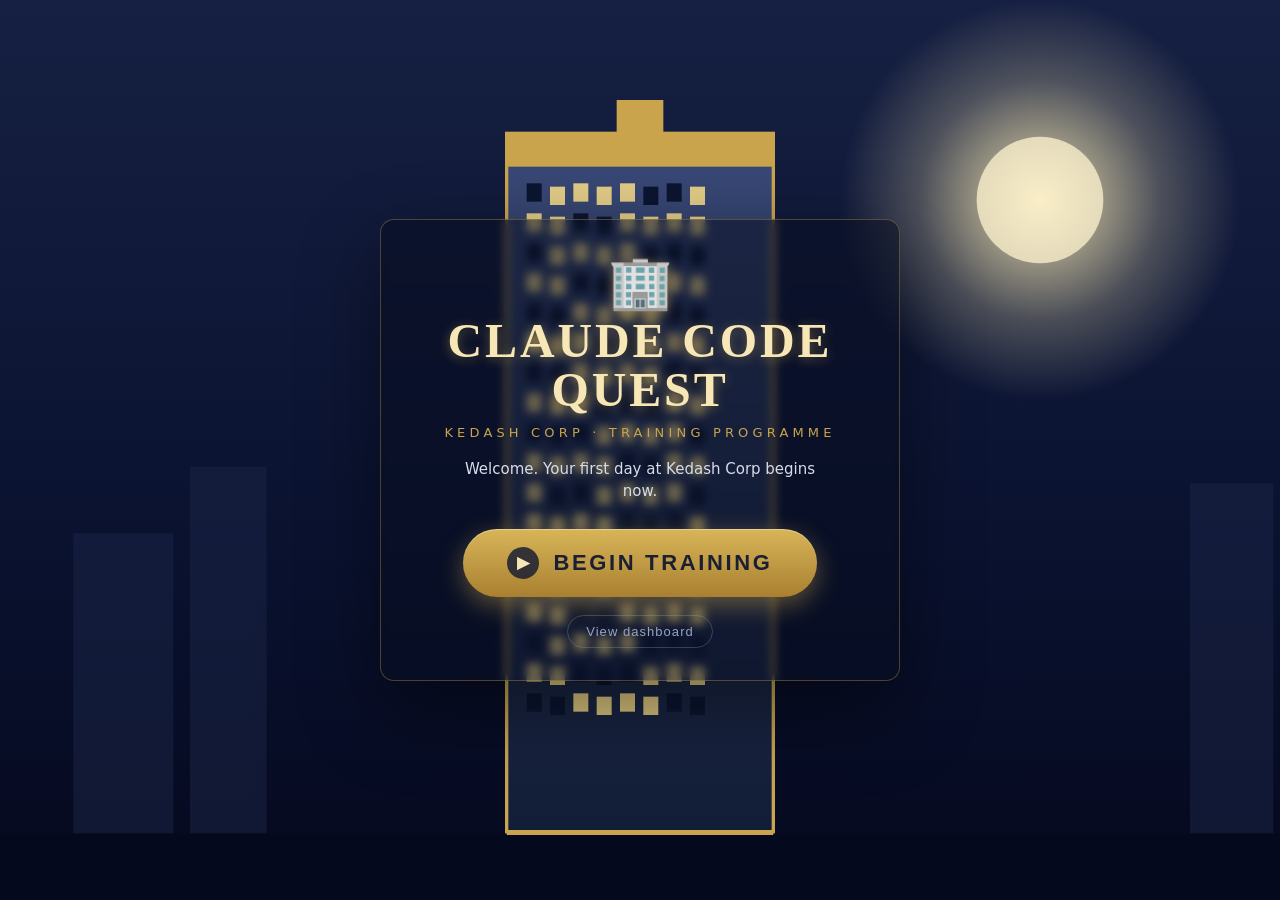
<file: index.html>
<!DOCTYPE html>
<html lang="en">
<head>
  <meta charset="UTF-8">
  <meta name="viewport" content="width=device-width, initial-scale=1.0">
  <title>Claude Code Quest — Kedash Corp Training</title>
  <link rel="stylesheet" href="style.css?v=20261125c">
</head>
<body>

  <!-- Error telemetry — must load before everything else so early
       script failures (e.g. a cache-bust miss breaking a module) are
       reported. POSTs to save_server.py's /errlog; capped at 5
       reports per page load. -->
  <script>
    (function () {
      var sent = 0;
      function report(kind, msg, src, line, col, stack) {
        if (sent >= 5) return;
        sent++;
        try {
          var body = JSON.stringify({
            kind: kind, msg: String(msg).slice(0, 500),
            src: String(src || '').slice(0, 200),
            line: line || 0, col: col || 0,
            stack: String(stack || '').slice(0, 1500),
            url: location.pathname + location.hash,
            ua: navigator.userAgent.slice(0, 120),
          });
          if (navigator.sendBeacon) navigator.sendBeacon('/errlog', body);
          else fetch('/errlog', { method: 'POST', body: body, keepalive: true }).catch(function () {});
        } catch (e) { /* never let the reporter throw */ }
      }
      window.addEventListener('error', function (e) {
        report('error', e.message, e.filename, e.lineno, e.colno, e.error && e.error.stack);
      });
      window.addEventListener('unhandledrejection', function (e) {
        var r = e.reason || {};
        report('unhandledrejection', r.message || String(e.reason), '', 0, 0, r.stack);
      });
    })();
  </script>

  <header id="mobile-header" class="mobile-header">
    <div class="mobile-header-brand">
      <span>🏢</span>
      <span>Claude Code Quest</span>
    </div>
    <button class="hamburger-btn" id="hamburger-btn" aria-label="Open menu">☰</button>
  </header>
  <div id="sidebar-backdrop" class="sidebar-backdrop"></div>

  <aside id="sidebar"></aside>
  <main id="main-content"></main>

  <!-- Engine -->
  <script src="engine/layout.js?v=20261125a"></script>
  <script src="engine/progress.js?v=20261125a"></script>
  <script src="engine/evaluator.js?v=20261125a"></script>
  <script src="engine/scoring.js?v=20260524d"></script>

  <!-- Data -->
  <script src="data/facts.js?v=20261125b"></script>
  <script src="data/curriculum.js?v=20261125d"></script>
  <script src="data/curriculum2.js?v=20261125d"></script>
  <script src="data/curriculum3.js?v=20261125b"></script>
  <script src="data/productTemplates.js?v=20260620a"></script>
  <!--
    Editor-writable data files — loaded with a per-page-load timestamp
    cache-bust so the in-game editor's "Save Permanently" can drop a
    new file on disk and a normal reload picks it up. Costs ~10 KB
    re-fetch per page load, no manual ?v= bumping required.
  -->
  <script>
    (function() {
      var t = Date.now();
      var files = [
        'rooms.js',                     // scene-layout data (read by roomsLoader)
        'npc_overrides.js',             // per-NPC pos/face overrides
        'lesson_delivery_overrides.js', // per-chapter interactable overrides
        'compound_overrides.js',        // per-child overrides for compound builders
      ];
      for (var i = 0; i < files.length; i++) {
        document.write('<script src="data/' + files[i] + '?t=' + t + '"><\/script>');
      }
    })();
  </script>

  <!-- Story layer (Kedash Protocol) — narrative copy, hand-authored (not
       editor-writable), so normal ?v= cache-busting applies. Must load
       after curriculum2.js and before app.js / play.js consume them. -->
  <script src="data/story_lines.js?v=20260702a"></script>
  <script src="data/story_docs.js?v=20260612b"></script>
  <script src="data/story_scenes.js?v=20260702a"></script>
  <script src="data/story_ambient.js?v=20260610b"></script>

  <!-- Achievements (depends on Progress + CURRICULUM) -->
  <script src="engine/achievements.js?v=20260614a"></script>

  <!-- UI -->
  <script src="ui/dashboard.js?v=20260702a"></script>
  <script src="ui/lesson.js?v=20261125b"></script>
  <script src="ui/test.js?v=20261125a"></script>
  <script src="ui/shop.js?v=20260702a"></script>

  <!-- 3D Play Mode (Three.js, ES module via importmap) -->
  <!-- Vendored three.js 0.169 — no CDN dependency, no offline failure mode.
       Files in play/vendor/ (1.5 MB total); refresh with:
       BASE=https://cdn.jsdelivr.net/npm/three@0.169.0
       curl -fsSL "$BASE/build/three.module.js" -o play/vendor/three.module.js
       (and the matching addons under play/vendor/addons/). -->
  <script type="importmap">
  {
    "imports": {
      "three": "/play/vendor/three.module.js",
      "three/addons/": "/play/vendor/addons/"
    }
  }
  </script>
  <script type="module" src="play/play.js?v=20261125b"></script>

  <!-- App Bootstrap -->
  <script src="app.js?v=20260702a"></script>

</body>
</html>
</file>
<file: style.css>
/* ============================================================
   CLAUDE CODE QUEST — Corporate Theme
   Navy #1a2744 | Gold #f5a623 | White #ffffff | Gray #f4f5f7
   ============================================================ */

*, *::before, *::after { box-sizing: border-box; margin: 0; padding: 0; }

:root {
  --navy:       #1a2744;
  --navy-light: #243358;
  --navy-dark:  #111b30;
  --gold:       #f5a623;
  --gold-light: #ffc155;
  --white:      #ffffff;
  --gray-50:    #f4f5f7;
  --gray-100:   #e8eaed;
  --gray-200:   #d1d5db;
  --gray-400:   #9ca3af;
  --gray-600:   #6b7280;
  --gray-800:   #1f2937;
  --green:      #22c55e;
  --green-bg:   #dcfce7;
  --red:        #ef4444;
  --red-bg:     #fee2e2;
  --sidebar-w:  260px;
  --font-body:  'Segoe UI', system-ui, -apple-system, sans-serif;
  --font-mono:  'Consolas', 'Courier New', monospace;
  --radius:     8px;
  --shadow:     0 1px 3px rgba(0,0,0,0.12), 0 1px 2px rgba(0,0,0,0.08);
  --shadow-md:  0 4px 12px rgba(0,0,0,0.15);
}

body {
  font-family: var(--font-body);
  background: var(--gray-50);
  color: var(--gray-800);
  display: flex;
  height: 100vh;
  height: 100dvh;
  overflow: hidden;
}

/* ==================== SIDEBAR ==================== */

#sidebar {
  width: var(--sidebar-w);
  background: var(--navy);
  color: var(--white);
  display: flex;
  flex-direction: column;
  overflow-y: auto;
  flex-shrink: 0;
}

.sidebar-brand {
  display: flex;
  align-items: center;
  gap: 10px;
  padding: 20px 16px 16px;
  border-bottom: 1px solid var(--navy-light);
}

.brand-logo { font-size: 28px; }
.brand-name { font-weight: 700; font-size: 14px; color: var(--white); }
.brand-sub  { font-size: 11px; color: var(--gold); letter-spacing: 0.05em; }

.sidebar-player {
  padding: 14px 16px;
  border-bottom: 1px solid var(--navy-light);
}

.player-name  { font-weight: 600; font-size: 14px; }
.player-level { font-size: 11px; color: var(--gold); margin-top: 2px; }
.player-xp    { font-size: 12px; color: var(--gray-200); margin-top: 4px; }

.level-bar {
  height: 4px;
  background: var(--navy-light);
  border-radius: 2px;
  margin-top: 8px;
  overflow: hidden;
}
.level-fill {
  height: 100%;
  background: var(--gold);
  border-radius: 2px;
  transition: width 0.6s ease;
}
.level-next { font-size: 10px; color: var(--gray-400); margin-top: 4px; }

.player-streak {
  margin-top: 10px;
  font-size: 11px;
  color: var(--gold);
  font-weight: 600;
  display: inline-flex;
  align-items: center;
  gap: 4px;
  background: rgba(255, 184, 0, 0.08);
  padding: 4px 8px;
  border-radius: 10px;
}
.streak-flame { font-size: 12px; }

.sidebar-nav {
  flex: 1;
  padding: 8px 0;
}

.nav-item {
  display: flex;
  align-items: center;
  gap: 8px;
  padding: 9px 16px;
  cursor: pointer;
  font-size: 13px;
  color: var(--gray-200);
  transition: background 0.15s, color 0.15s;
  border-left: 3px solid transparent;
  user-select: none;
}

.nav-item:hover { background: var(--navy-light); color: var(--white); }
.nav-item.active { background: var(--navy-light); color: var(--white); border-left-color: var(--gold); }
.nav-item.nav-locked { opacity: 0.45; cursor: default; }
.nav-item.nav-locked:hover { background: transparent; }
.nav-item.nav-complete .nav-chapter-title { color: var(--gray-400); }
.nav-tick { margin-left: auto; color: var(--green); font-size: 11px; }
.nav-icon { font-size: 15px; flex-shrink: 0; }
.nav-chapter-title { white-space: nowrap; overflow: hidden; text-overflow: ellipsis; flex: 1; }

.sidebar-reset {
  padding: 12px 16px;
  border-top: 1px solid var(--navy-light);
  display: flex;
  flex-direction: column;
  gap: 6px;
}
.reset-btn {
  background: none;
  border: 1px solid rgba(255,255,255,0.15);
  color: var(--gray-400);
  font-size: 11px;
  padding: 5px 10px;
  border-radius: var(--radius);
  cursor: pointer;
  width: 100%;
  transition: border-color 0.15s, color 0.15s;
}
.reset-btn:hover { border-color: var(--red); color: var(--red); }
.reset-btn.admin-btn:hover { border-color: var(--gold); color: var(--gold); }
a.reset-btn { display: block; box-sizing: border-box; text-align: center; text-decoration: none; }

/* ==================== MAIN CONTENT ==================== */

#main-content {
  flex: 1;
  overflow-y: auto;
  padding: 32px 40px;
  max-width: 900px;
}

/* ==================== BUTTONS ==================== */

.btn-primary {
  background: var(--gold);
  color: var(--navy-dark);
  border: none;
  border-radius: var(--radius);
  padding: 12px 24px;
  font-weight: 600;
  font-size: 14px;
  cursor: pointer;
  transition: background 0.15s, transform 0.1s;
}
.btn-primary:hover { background: var(--gold-light); transform: translateY(-1px); }
.btn-primary:active { transform: translateY(0); }

.btn-secondary {
  background: var(--white);
  color: var(--navy);
  border: 1px solid var(--gray-200);
  border-radius: var(--radius);
  padding: 10px 18px;
  font-weight: 500;
  font-size: 13px;
  cursor: pointer;
  transition: background 0.15s, border-color 0.15s;
}
.btn-secondary:hover { background: var(--gray-50); border-color: var(--gray-400); }

.back-btn {
  background: none;
  border: none;
  color: var(--gray-600);
  font-size: 13px;
  cursor: pointer;
  padding: 0;
  margin-bottom: 24px;
  transition: color 0.15s;
}
.back-btn:hover { color: var(--navy); }

/* ==================== DASHBOARD ==================== */

.dashboard-header {
  display: flex;
  justify-content: space-between;
  align-items: flex-start;
  margin-bottom: 36px;
  gap: 24px;
  flex-wrap: wrap;
}

.welcome-eyebrow { font-size: 12px; color: var(--gray-600); text-transform: uppercase; letter-spacing: 0.08em; }
.welcome-name { font-size: 32px; font-weight: 700; color: var(--navy); margin: 4px 0; }
.welcome-title { font-size: 13px; color: var(--gold); font-weight: 600; }

.xp-summary {
  background: var(--navy);
  color: var(--white);
  border-radius: var(--radius);
  padding: 16px 20px;
  min-width: 180px;
  text-align: right;
}
.xp-big { font-size: 22px; font-weight: 700; color: var(--gold); }
.xp-label { font-size: 11px; color: var(--gray-400); }
.xp-progress-bar { height: 4px; background: var(--navy-light); border-radius: 2px; margin: 8px 0 4px; }
.xp-progress-fill { height: 100%; background: var(--gold); border-radius: 2px; transition: width 0.6s; }
.xp-sub { font-size: 10px; color: var(--gray-400); }

.section-title {
  font-size: 13px;
  font-weight: 600;
  text-transform: uppercase;
  letter-spacing: 0.08em;
  color: var(--gray-600);
  margin-bottom: 16px;
}

.trophy-cabinet {
  margin: 0 0 36px;
  padding: 22px 24px;
  background: linear-gradient(135deg, var(--navy-dark), var(--navy));
  border-radius: var(--radius);
  color: white;
}
.trophy-header {
  display: flex;
  align-items: baseline;
  justify-content: space-between;
  gap: 12px;
  margin-bottom: 18px;
  flex-wrap: wrap;
}
.trophy-title {
  font-size: 14px;
  font-weight: 700;
  text-transform: uppercase;
  letter-spacing: 0.08em;
  color: var(--gold);
  margin: 0;
}
.trophy-play-btn {
  margin-right: auto;
  padding: 8px 14px !important;
  font-size: 13px !important;
  width: auto !important;
  min-height: 36px !important;
  display: inline-flex !important;
  align-items: center;
  gap: 6px;
}
@media (max-width: 768px) {
  .trophy-play-btn {
    width: 100% !important;
    margin-right: 0;
    margin-bottom: 8px;
    justify-content: center;
  }
}
.trophy-meta {
  display: flex;
  gap: 16px;
  align-items: center;
  flex-wrap: wrap;
  font-size: 12px;
  color: var(--gray-200);
}
.trophy-streak {
  font-weight: 600;
  color: var(--gold);
}
.trophy-grid {
  display: grid;
  grid-template-columns: repeat(auto-fill, minmax(140px, 1fr));
  gap: 12px;
}
.trophy {
  padding: 14px 12px;
  background: rgba(255, 255, 255, 0.04);
  border: 1px solid rgba(255, 255, 255, 0.08);
  border-radius: 10px;
  text-align: center;
  transition: transform 0.15s, background 0.15s;
}
.trophy-got {
  background: rgba(255, 184, 0, 0.12);
  border-color: rgba(255, 184, 0, 0.35);
}
.trophy-got:hover { transform: translateY(-2px); }
.trophy-locked { opacity: 0.5; filter: grayscale(0.6); }
.trophy-icon { font-size: 28px; line-height: 1; margin-bottom: 8px; }
.trophy-label {
  font-size: 12px;
  font-weight: 700;
  color: white;
  margin-bottom: 4px;
}
.trophy-got .trophy-label { color: var(--gold); }
.trophy-desc {
  font-size: 11px;
  color: var(--gray-400);
  line-height: 1.4;
}

.chapter-grid {
  display: grid;
  grid-template-columns: repeat(auto-fill, minmax(240px, 1fr));
  gap: 16px;
  padding-bottom: 32px;
}

.chapter-card {
  background: var(--white);
  border: 1px solid var(--gray-100);
  border-radius: var(--radius);
  padding: 20px;
  display: flex;
  gap: 14px;
  transition: box-shadow 0.2s, transform 0.15s;
  cursor: pointer;
}
.chapter-card.unlocked:hover { box-shadow: var(--shadow-md); transform: translateY(-2px); }
.chapter-card.locked { opacity: 0.55; cursor: default; }
.chapter-card.completed { border-color: var(--green); }

.card-icon { font-size: 28px; flex-shrink: 0; }
.card-body { flex: 1; min-width: 0; }
.card-eyebrow { font-size: 10px; text-transform: uppercase; letter-spacing: 0.06em; color: var(--gray-400); margin-bottom: 2px; }
.card-title { font-size: 14px; font-weight: 600; color: var(--navy); margin-bottom: 6px; }
.card-meta { display: flex; gap: 10px; font-size: 11px; color: var(--gray-600); margin-bottom: 8px; }

.card-progress { margin-bottom: 8px; }
.progress-bar { height: 4px; background: var(--gray-100); border-radius: 2px; margin-bottom: 4px; }
.progress-fill { height: 100%; background: var(--gold); border-radius: 2px; }
.progress-label { font-size: 10px; color: var(--gray-600); }

.badge { display: inline-block; font-size: 11px; font-weight: 600; padding: 3px 8px; border-radius: 20px; }
.badge-locked   { background: var(--gray-100); color: var(--gray-600); }
.badge-complete { background: var(--green-bg); color: #16a34a; }
.badge-progress { background: #fef3c7; color: #d97706; }
.badge-available{ background: #eff6ff; color: #2563eb; }

/* ==================== CHAPTER VIEW ==================== */

.chapter-view { max-width: 680px; }
.chapter-header { display: flex; align-items: center; gap: 16px; margin-bottom: 28px; }
.chapter-icon { font-size: 40px; }
.chapter-eyebrow { font-size: 11px; color: var(--gray-600); text-transform: uppercase; letter-spacing: 0.06em; }
.chapter-title { font-size: 26px; font-weight: 700; color: var(--navy); }

.lesson-list { display: flex; flex-direction: column; gap: 8px; }

.lesson-item {
  display: flex;
  align-items: center;
  gap: 12px;
  background: var(--white);
  border: 1px solid var(--gray-100);
  border-radius: var(--radius);
  padding: 14px 16px;
  cursor: pointer;
  transition: box-shadow 0.15s, border-color 0.15s;
}
.lesson-item:hover:not(.disabled) { box-shadow: var(--shadow); border-color: var(--gray-200); }
.lesson-item.done { border-color: var(--green); background: #f0fdf4; }
.lesson-item.disabled { opacity: 0.5; cursor: default; }

.lesson-num { font-size: 12px; color: var(--gray-400); width: 20px; text-align: center; flex-shrink: 0; }
.lesson-title { flex: 1; font-size: 14px; font-weight: 500; }
.lesson-xp { font-size: 12px; color: var(--gold); font-weight: 600; }
.lesson-check { font-size: 12px; color: var(--green); font-weight: 700; margin-left: 4px; }
.lesson-locked-note { font-size: 11px; color: var(--gray-400); margin-left: 4px; }

.test-item { border-style: dashed; border-color: var(--gold); }
.test-item .lesson-num { color: var(--gold); }

/* ==================== LESSON VIEW ==================== */

.lesson-view { max-width: 720px; }

.lesson-header { margin-bottom: 24px; }
.lesson-meta-top { display: flex; align-items: center; gap: 12px; margin-bottom: 8px; flex-wrap: wrap; }
.chapter-tag { font-size: 12px; color: var(--gray-600); }
.lesson-position {
  font-size: 11px;
  color: var(--gray-600);
  background: var(--gray-100);
  padding: 3px 8px;
  border-radius: 20px;
  font-weight: 600;
  letter-spacing: 0.02em;
}
.xp-badge {
  background: var(--gold);
  color: var(--navy-dark);
  font-size: 11px;
  font-weight: 700;
  padding: 3px 8px;
  border-radius: 20px;
}
.lesson-title { font-size: 26px; font-weight: 700; color: var(--navy); }
.lesson-verified { margin-top: 6px; font-size: 12px; color: var(--text-muted, #6b7280); }

.video-embed {
  position: relative;
  width: 100%;
  padding-bottom: 56.25%;
  margin-bottom: 28px;
}
.video-embed iframe {
  position: absolute;
  top: 0; left: 0;
  width: 100%; height: 100%;
  border-radius: var(--radius);
  border: none;
}
.video-placeholder {
  background: var(--navy);
  color: var(--gray-400);
  border-radius: var(--radius);
  height: 80px;
  display: flex;
  align-items: center;
  justify-content: center;
  gap: 10px;
  font-size: 13px;
  margin-bottom: 28px;
}
.video-icon { font-size: 20px; color: var(--gold); }

.lesson-content {
  line-height: 1.75;
  font-size: 15px;
  color: var(--gray-800);
  margin-bottom: 32px;
}
.lesson-content h2 { font-size: 20px; font-weight: 700; color: var(--navy); margin: 0 0 12px; }
.lesson-content h3 { font-size: 16px; font-weight: 600; color: var(--navy); margin: 24px 0 8px; }
.lesson-content h4 { font-size: 14px; font-weight: 600; margin: 16px 0 6px; color: var(--gray-800); }
.lesson-content p  { margin-bottom: 12px; }
.lesson-content ul, .lesson-content ol { margin: 0 0 12px 20px; }
.lesson-content li { margin-bottom: 6px; }
/* Callout — a version note or gotcha set apart from the lesson's prose.
   Gold rail on a tinted ground, matching the .term-shot treatment's weight
   without competing with it. */
.lesson-content .callout {
  margin: 16px 0;
  padding: 12px 14px;
  background: var(--gray-50);
  border-left: 3px solid var(--gold);
  border-radius: 0 var(--radius) var(--radius) 0;
  font-size: 14px;
  line-height: 1.55;
  color: var(--gray-800);
}
.lesson-content .callout strong { color: var(--navy); }
.lesson-content .callout code { background: var(--gray-100); }
.lesson-content .callout :last-child { margin-bottom: 0; }

.lesson-content pre {
  background: var(--navy-dark);
  color: #e2e8f0;
  font-family: var(--font-mono);
  font-size: 13px;
  border-radius: var(--radius);
  padding: 14px 16px;
  overflow-x: auto;
  margin: 12px 0;
}
.lesson-content code {
  background: var(--gray-100);
  font-family: var(--font-mono);
  font-size: 13px;
  padding: 2px 5px;
  border-radius: 4px;
}
.lesson-content pre code { background: none; padding: 0; font-size: 13px; }
.lesson-content table { width: 100%; border-collapse: collapse; margin: 12px 0; font-size: 13px; }
.lesson-content th { background: var(--gray-50); text-align: left; padding: 8px 12px; border: 1px solid var(--gray-200); font-weight: 600; }
.lesson-content td { padding: 8px 12px; border: 1px solid var(--gray-200); }
.lesson-content em { color: var(--gray-600); }
.lesson-content strong { color: var(--navy); }

.lesson-footer { border-top: 1px solid var(--gray-100); padding-top: 24px; }
.already-done { color: var(--green); font-size: 14px; font-weight: 600; margin-bottom: 16px; }
.next-hint-banner {
  background: linear-gradient(135deg, rgba(245, 166, 35, 0.10), rgba(245, 166, 35, 0.04));
  border-left: 4px solid var(--gold);
  border-radius: 8px;
  padding: 12px 16px;
  margin: 8px 0 16px;
  font-size: 14px;
  line-height: 1.5;
  color: var(--gray-800);
}
.next-hint-banner strong { color: var(--navy); }

.complete-btn { margin-bottom: 20px; }
.complete-btn.is-locked { background: var(--gray-200); color: var(--gray-600); cursor: not-allowed; }
.continue-cta { margin-bottom: 20px; }

.lesson-nav { display: flex; justify-content: space-between; margin-top: 16px; gap: 12px; }

/* ==================== KNOWLEDGE CHECK ==================== */
.knowledge-check {
  margin: 0 0 32px;
  padding: 20px 22px;
  border: 1px solid var(--gold);
  border-radius: var(--radius);
  background: linear-gradient(135deg, #fffdf5, #fff8e1);
}
.kc-header {
  display: flex;
  align-items: center;
  gap: 8px;
  margin-bottom: 12px;
}
.kc-icon { font-size: 16px; }
.kc-label {
  font-size: 11px;
  font-weight: 700;
  letter-spacing: 0.08em;
  text-transform: uppercase;
  color: var(--navy);
}
.kc-badge {
  margin-left: auto;
  font-size: 11px;
  font-weight: 600;
  padding: 3px 8px;
  border-radius: 12px;
}
.kc-badge.correct { background: #dcfce7; color: #15803d; }
.kc-badge.resolved { background: var(--gray-100); color: var(--gray-600); }
.kc-question {
  font-size: 15px;
  font-weight: 600;
  color: var(--navy);
  margin-bottom: 14px;
  line-height: 1.5;
}
.kc-options {
  display: flex;
  flex-direction: column;
  gap: 8px;
}
.kc-option {
  display: flex;
  align-items: flex-start;
  gap: 12px;
  padding: 11px 14px;
  background: white;
  border: 1px solid var(--gray-200);
  border-radius: 6px;
  font-size: 14px;
  color: var(--navy-dark);
  text-align: left;
  cursor: pointer;
  transition: background 0.12s, border-color 0.12s;
  font-family: inherit;
  width: 100%;
  line-height: 1.45;
}
.kc-option:hover:not(:disabled) {
  background: #fffbe8;
  border-color: var(--gold);
}
.kc-option:disabled { cursor: default; opacity: 0.85; }
.kc-option-letter {
  font-weight: 700;
  font-size: 13px;
  color: var(--gray-600);
  flex-shrink: 0;
  width: 18px;
}
.kc-option-text { flex: 1; }
.kc-option.kc-correct {
  background: #dcfce7;
  border-color: #15803d;
  color: #15803d;
  opacity: 1;
}
.kc-option.kc-correct .kc-option-letter { color: #15803d; }
.kc-option.kc-wrong {
  background: #fef2f2;
  border-color: #b91c1c;
  color: #b91c1c;
  opacity: 1;
}
.kc-option.kc-wrong .kc-option-letter { color: #b91c1c; }
.kc-tick { margin-left: auto; font-weight: 700; }
.kc-feedback:empty { display: none; }
.kc-result {
  margin-top: 12px;
  padding: 12px 14px;
  border-radius: 6px;
  font-size: 13px;
  line-height: 1.5;
}
.kc-result.correct { background: #f0fdf4; color: #15803d; }
.kc-result.wrong { background: #fef2f2; color: #b91c1c; }
.kc-bonus {
  margin-top: 8px;
  font-weight: 700;
  color: var(--gold);
  font-size: 12px;
  letter-spacing: 0.04em;
  text-transform: uppercase;
}

/* ==================== TEST VIEW ==================== */

.test-view { max-width: 720px; }
.test-header { margin-bottom: 24px; }
.test-eyebrow { font-size: 11px; color: var(--gray-600); text-transform: uppercase; letter-spacing: 0.06em; margin-bottom: 6px; }
.test-title { font-size: 26px; font-weight: 700; color: var(--navy); }
.prev-result { font-size: 12px; margin-top: 8px; padding: 6px 10px; border-radius: 4px; display: inline-block; }
.prev-result.pass { background: var(--green-bg); color: #16a34a; }
.prev-result.fail { background: var(--red-bg); color: var(--red); }

/* Scenario cards */
.scenario-card {
  border-radius: var(--radius);
  overflow: hidden;
  margin-bottom: 20px;
  box-shadow: var(--shadow);
}
.scenario-slack { border-top: 4px solid #4a154b; }
.scenario-jira  { border-top: 4px solid #0052cc; }
.scenario-email { border-top: 4px solid var(--gray-400); }

.scenario-header {
  padding: 8px 16px;
  background: var(--gray-50);
  border-bottom: 1px solid var(--gray-100);
}
.scenario-type-badge { font-size: 12px; font-weight: 600; color: var(--gray-600); }

.scenario-body { padding: 16px; background: var(--white); }
.scenario-sender { display: flex; align-items: center; gap: 10px; margin-bottom: 12px; }
.sender-avatar { font-size: 28px; }
.sender-name { display: block; font-weight: 600; font-size: 14px; }
.sender-role { font-size: 11px; color: var(--gray-600); }
.scenario-text { font-size: 14px; line-height: 1.6; white-space: pre-line; }

.test-task-box {
  background: #fffbeb;
  border: 1px solid #fde68a;
  border-radius: var(--radius);
  padding: 16px;
  margin-bottom: 20px;
}
.task-label { font-size: 11px; font-weight: 700; text-transform: uppercase; letter-spacing: 0.06em; color: #d97706; margin-bottom: 8px; }
.task-description { font-size: 14px; font-weight: 500; color: var(--gray-800); margin-bottom: 8px; }
.task-hint { font-size: 13px; color: var(--gray-600); }
/* Capstone "Your Playbook" framing on each practical test. */
.task-capstone {
  margin-top: 10px;
  padding: 9px 12px;
  font-size: 13px;
  line-height: 1.4;
  color: #5a4a1e;
  background: linear-gradient(135deg, rgba(201,164,76,0.14), rgba(201,164,76,0.06));
  border: 1px solid rgba(201,164,76,0.45);
  border-radius: 8px;
}
.task-capstone strong { color: #8a6d2b; }

.test-input-area { margin-bottom: 16px; }
.input-label { display: block; font-size: 13px; font-weight: 600; color: var(--navy); margin-bottom: 8px; }
.test-paste-tip {
  font-size: 13px;
  line-height: 1.5;
  color: var(--gray-700);
  background: #f1f5f9;
  border-left: 3px solid var(--navy);
  border-radius: 6px;
  padding: 10px 14px;
  margin-bottom: 10px;
}
.test-paste-tip kbd {
  font-family: var(--font-body);
  font-size: 12px;
  background: var(--white);
  border: 1px solid var(--gray-300);
  border-radius: 4px;
  padding: 1px 6px;
  box-shadow: 0 1px 0 var(--gray-300);
}
.test-paste-tip code { background: var(--white); padding: 1px 5px; border-radius: 3px; }
.test-textarea {
  width: 100%;
  font-family: var(--font-body);
  font-size: 14px;
  line-height: 1.6;
  border: 1px solid var(--gray-200);
  border-radius: var(--radius);
  padding: 14px;
  resize: vertical;
  color: var(--gray-800);
  background: var(--white);
  transition: border-color 0.15s;
}
.test-textarea:focus { outline: none; border-color: var(--gold); box-shadow: 0 0 0 3px rgba(245,166,35,0.15); }
.char-counter { font-size: 12px; color: var(--gray-400); margin-top: 6px; }

.submit-btn { margin-bottom: 28px; }

/* Feedback */
.test-feedback { margin-top: 24px; }
.test-feedback.hidden { display: none; }

.feedback-banner {
  border-radius: var(--radius);
  padding: 16px 20px;
  margin-bottom: 20px;
}
.feedback-banner.pass { background: var(--green-bg); border: 1px solid #86efac; }
.feedback-banner.fail { background: var(--red-bg); border: 1px solid #fca5a5; }
.feedback-title { font-size: 18px; font-weight: 700; margin-bottom: 4px; }
.feedback-banner.pass .feedback-title { color: #16a34a; }
.feedback-banner.fail .feedback-title { color: var(--red); }
.feedback-score { font-size: 14px; color: var(--gray-600); }
.feedback-xp    { font-size: 14px; font-weight: 600; color: var(--gold); margin-top: 4px; }

.score-bar-container { margin-bottom: 24px; }
.score-bar { position: relative; height: 12px; background: var(--gray-100); border-radius: 6px; overflow: visible; margin-bottom: 4px; }
.score-fill { height: 100%; border-radius: 6px; transition: width 1s ease; }
.score-fill.pass { background: var(--green); }
.score-fill.fail { background: var(--red); }
.score-threshold {
  position: absolute;
  top: -4px;
  width: 2px;
  height: 20px;
  background: var(--navy);
  border-radius: 1px;
  transform: translateX(-50%);
}
.score-bar-labels { display: flex; font-size: 11px; color: var(--gray-400); }
.score-bar-labels span:last-child { margin-left: auto; }

.criteria-feedback h3 { font-size: 14px; font-weight: 600; color: var(--navy); margin-bottom: 10px; }
.criterion-row {
  display: flex;
  align-items: flex-start;
  gap: 10px;
  padding: 10px 12px;
  border-radius: 6px;
  margin-bottom: 6px;
  font-size: 13px;
}
.criterion-row.pass { background: #f0fdf4; color: #15803d; }
.criterion-row.fail { background: #fef2f2; color: #b91c1c; }
.criterion-icon { font-size: 14px; font-weight: 700; flex-shrink: 0; line-height: 1.4; }
.criterion-body { flex: 1; }
.criterion-desc { line-height: 1.4; }
.criterion-improvement { margin-top: 4px; font-size: 12px; opacity: 0.85; font-style: italic; }
.criterion-weight { font-size: 11px; font-weight: 600; opacity: 0.7; flex-shrink: 0; }

.exemplar-reveal {
  margin-top: 16px;
  border: 1px solid var(--gray-200);
  border-radius: var(--radius);
  background: #fffbeb;
  overflow: hidden;
}
.exemplar-reveal summary {
  cursor: pointer;
  padding: 12px 14px;
  font-weight: 600;
  font-size: 13px;
  color: var(--navy);
  user-select: none;
}
.exemplar-reveal summary:hover { background: #fef3c7; }
.exemplar-body {
  padding: 14px 16px;
  border-top: 1px solid var(--gray-200);
  font-size: 13px;
  line-height: 1.6;
  color: var(--gray-800, #1f2937);
}
.exemplar-body strong { color: var(--navy); }
.exemplar-body code { background: var(--gray-100); padding: 1px 5px; border-radius: 3px; font-size: 12px; }

.unlock-notice {
  margin-top: 16px;
  padding: 14px 18px;
  background: linear-gradient(135deg, var(--gold), var(--gold-light));
  color: var(--navy-dark);
  font-weight: 700;
  font-size: 15px;
  border-radius: var(--radius);
  text-align: center;
}

/* ==================== MODAL ==================== */

.modal-overlay {
  position: fixed;
  inset: 0;
  background: rgba(26, 39, 68, 0.85);
  display: flex;
  align-items: center;
  justify-content: center;
  z-index: 1000;
}

.modal {
  background: var(--white);
  border-radius: 12px;
  padding: 40px;
  max-width: 440px;
  width: 90%;
  text-align: center;
  box-shadow: 0 25px 60px rgba(0,0,0,0.3);
}
.modal-logo { font-size: 48px; margin-bottom: 16px; }
.modal h2 { font-size: 22px; font-weight: 700; color: var(--navy); margin-bottom: 12px; }
.modal p  { font-size: 14px; color: var(--gray-600); line-height: 1.6; margin-bottom: 24px; }

.modal-input {
  width: 100%;
  border: 1px solid var(--gray-200);
  border-radius: var(--radius);
  padding: 12px 14px;
  font-size: 16px;
  text-align: center;
  color: var(--navy);
  margin-bottom: 16px;
  transition: border-color 0.15s;
}
.modal-input:focus { outline: none; border-color: var(--gold); box-shadow: 0 0 0 3px rgba(245,166,35,0.15); }
.modal-btn { width: 100%; }

/* ==================== XP TOAST ==================== */

.xp-toast {
  position: fixed;
  bottom: 32px;
  right: 32px;
  background: var(--gold);
  color: var(--navy-dark);
  font-weight: 700;
  font-size: 15px;
  padding: 12px 20px;
  border-radius: var(--radius);
  box-shadow: var(--shadow-md);
  opacity: 0;
  transform: translateY(12px);
  transition: opacity 0.3s, transform 0.3s;
  z-index: 999;
  pointer-events: none;
}
.xp-toast.visible { opacity: 1; transform: translateY(0); }

.achievement-toast {
  position: fixed;
  bottom: 92px;
  right: 32px;
  display: flex;
  align-items: center;
  gap: 14px;
  background: linear-gradient(135deg, var(--navy-dark), var(--navy));
  color: white;
  padding: 14px 18px;
  border-radius: var(--radius);
  border-left: 4px solid var(--gold);
  box-shadow: var(--shadow-md);
  opacity: 0;
  transform: translateY(12px);
  transition: opacity 0.3s, transform 0.3s;
  z-index: 999;
  pointer-events: none;
  max-width: 320px;
}
.achievement-toast.visible { opacity: 1; transform: translateY(0); }
.ach-toast-icon { font-size: 32px; flex-shrink: 0; }
.ach-toast-eyebrow {
  font-size: 10px;
  font-weight: 700;
  letter-spacing: 0.1em;
  text-transform: uppercase;
  color: var(--gold);
}
.ach-toast-label { font-size: 14px; font-weight: 700; margin-top: 2px; }
.ach-toast-desc { font-size: 12px; color: var(--gray-200); margin-top: 2px; line-height: 1.4; }

/* ==================== VERIFY STAMP ==================== */

.verify-stamp {
  display: flex;
  align-items: center;
  gap: 8px;
  margin: 24px 0 8px;
  padding: 10px 14px;
  background: rgba(212, 175, 55, 0.08);
  border-left: 3px solid var(--gold);
  border-radius: 0 var(--radius) var(--radius) 0;
  font-size: 13px;
  color: var(--text-muted);
}
.verify-icon {
  color: var(--gold);
  font-weight: 700;
  font-size: 14px;
}

/* ==================== MOBILE HEADER ==================== */

.mobile-header {
  display: none;
}

/* ==================== SIDEBAR BACKDROP ==================== */

.sidebar-backdrop {
  display: none;
  position: fixed;
  inset: 0;
  background: rgba(0, 0, 0, 0.55);
  z-index: 199;
}
.sidebar-backdrop.visible { display: block; }

/* ==================== HOVER (pointer devices only) ==================== */

@media (hover: hover) {
  .btn-primary:hover { background: var(--gold-light); transform: translateY(-1px); }
  .btn-secondary:hover { background: var(--gray-50); border-color: var(--gray-400); }
  .back-btn:hover { color: var(--navy); }
  .reset-btn:hover { border-color: var(--red); color: var(--red); }
  .chapter-card.unlocked:hover { box-shadow: var(--shadow-md); transform: translateY(-2px); }
  .lesson-item:hover:not(.disabled) { box-shadow: var(--shadow); border-color: var(--gray-200); }
  .nav-item:hover { background: var(--navy-light); color: var(--white); }
  .nav-item.nav-locked:hover { background: transparent; }
}

/* ==================== RESPONSIVE ==================== */

@media (max-width: 768px) {
  /* Layout */
  body { flex-direction: column; overflow: hidden; }

  /* Mobile top bar */
  .mobile-header {
    display: flex;
    align-items: center;
    justify-content: space-between;
    background: var(--navy);
    color: var(--white);
    padding: 0 16px;
    height: 54px;
    flex-shrink: 0;
    z-index: 100;
  }
  .mobile-header-brand {
    display: flex;
    align-items: center;
    gap: 8px;
    font-weight: 700;
    font-size: 14px;
    color: var(--white);
  }
  .hamburger-btn {
    background: none;
    border: none;
    color: var(--white);
    font-size: 22px;
    cursor: pointer;
    padding: 0;
    min-width: 44px;
    min-height: 44px;
    display: flex;
    align-items: center;
    justify-content: center;
    border-radius: var(--radius);
  }

  /* Sidebar as slide-in drawer */
  #sidebar {
    position: fixed;
    top: 0;
    left: 0;
    width: 280px;
    height: 100%;
    z-index: 200;
    transform: translateX(-100%);
    transition: transform 0.25s ease;
    flex-direction: column;
    overflow-y: auto;
  }
  #sidebar.open { transform: translateX(0); }
  .sidebar-nav { flex-direction: column; overflow-x: unset; }
  .nav-chapter-title { display: block; }
  .nav-item { padding: 14px 16px; min-height: 48px; font-size: 14px; }

  /* Main content — generous bottom padding to clear mobile browser chrome (URL bar, toolbar, home indicator) */
  #main-content {
    padding: 20px 14px calc(96px + env(safe-area-inset-bottom, 0px));
    flex: 1;
    overflow-y: auto;
    min-height: 0;
  }

  /* Touch targets */
  .btn-primary { padding: 16px 24px; min-height: 48px; font-size: 15px; width: 100%; }
  .btn-secondary { padding: 14px 18px; min-height: 44px; font-size: 14px; }
  .back-btn { padding: 10px 0; min-height: 44px; display: inline-flex; align-items: center; }
  .reset-btn { padding: 12px 16px; min-height: 44px; font-size: 13px; }

  /* Dashboard */
  .dashboard-header { flex-direction: column; gap: 16px; }
  .xp-summary { width: 100%; text-align: left; min-width: unset; }
  .welcome-name { font-size: 26px; }
  .chapter-grid { grid-template-columns: 1fr; gap: 12px; }

  /* Chapter/lesson/test views */
  .chapter-view, .lesson-view, .test-view { max-width: 100%; }

  /* Lesson nav — stacked full-width so it's impossible to miss */
  .lesson-nav { flex-direction: column; gap: 10px; margin-top: 20px; }
  .lesson-nav .btn-secondary { width: 100%; text-align: center; justify-content: center; }

  /* Lesson title */
  .lesson-title { font-size: 22px; }

  /* Code blocks */
  .lesson-content pre {
    font-size: 12px;
    overflow-x: auto;
    -webkit-overflow-scrolling: touch;
  }

  /* Tables */
  .lesson-content table {
    display: block;
    overflow-x: auto;
    -webkit-overflow-scrolling: touch;
  }

  /* Textarea — font-size 16px prevents iOS auto-zoom; reduce rows via height */
  .test-textarea { font-size: 16px; min-height: 160px; }

  /* XP toast */
  .xp-toast {
    bottom: 16px;
    right: 16px;
    left: 16px;
    text-align: center;
  }
  .xp-toast.visible { transform: translateY(0); }

  .achievement-toast {
    bottom: 80px;
    right: 16px;
    left: 16px;
    max-width: none;
  }

  /* Modal */
  .modal { padding: 24px; }

  /* Small text bump */
  .player-level, .brand-sub { font-size: 12px; }

  /* Word wrapping */
  .card-title, .lesson-title, .test-title { word-break: break-word; overflow-wrap: break-word; }
}

@media (max-width: 480px) {
  #main-content { padding: 14px 10px calc(96px + env(safe-area-inset-bottom, 0px)); }
  .chapter-grid { gap: 10px; }
  .welcome-name { font-size: 22px; }
}

.play-cta-row {
  display: flex;
  align-items: center;
  gap: 16px;
  margin: 12px 0 24px;
  padding: 14px 18px;
  background: linear-gradient(135deg, rgba(26,39,68,0.04), rgba(201,164,76,0.08));
  border: 1px solid rgba(201,164,76,0.4);
  border-radius: var(--radius);
  flex-wrap: wrap;
}
.play-cta-btn {
  flex-shrink: 0;
}
.play-cta-sub {
  font-size: 13px;
  color: var(--gray-600);
  flex: 1;
  min-width: 200px;
}

/* Mobile — stack the CTA so the button is always visible above the
   description, regardless of how `.btn-primary { width: 100% }` (set in
   the touch-target media query) interacts with flex-wrap. */
@media (max-width: 768px) {
  .play-cta-row {
    display: block !important;
    margin: 8px 0 20px;
    padding: 14px;
  }
  .play-cta-btn {
    display: block !important;
    width: 100% !important;
    margin-bottom: 10px;
    min-height: 48px !important;
    visibility: visible !important;
  }
  .play-cta-sub {
    display: block;
    min-width: 0;
    font-size: 13px;
    line-height: 1.4;
  }
}

/* Fallback FAB — fixed-position Play button on the dashboard, hidden in
   play mode + on lesson/test pages (those replace #main-content content,
   so the button is removed from DOM). Visible on all viewports as a
   guaranteed entry point — fixes Firefox Android cases where the inline
   CTA fails to render. */
.play-fab {
  position: fixed;
  bottom: calc(20px + env(safe-area-inset-bottom, 0px));
  right: 20px;
  z-index: 60;
  background: var(--gold);
  color: var(--navy-dark);
  border: 2px solid var(--navy);
  border-radius: 999px;
  padding: 14px 22px;
  font-size: 15px;
  font-weight: 700;
  letter-spacing: 0.02em;
  cursor: pointer;
  box-shadow: 0 8px 22px rgba(0,0,0,0.25);
  display: flex;
  align-items: center;
  gap: 8px;
  -webkit-tap-highlight-color: transparent;
}
.play-fab:hover { background: var(--gold-light); }
.play-fab:active { transform: translateY(1px); }
.play-fab-icon { font-size: 18px; }

/* Hide the FAB whenever play mode is active. */
body.in-play .play-fab { display: none !important; }

/* ==================== PLAY MODE (3D) ==================== */

body.in-play #main-content {
  padding: 0 !important;
  max-width: none !important;
  overflow: hidden !important;
}
body.in-play #sidebar { display: none !important; }
body.in-play #mobile-header { display: none !important; }

.play-view {
  position: relative;
  width: 100%;
  height: 100%;
  overflow: hidden;
  background: #eaf3ff;
}

.play-canvas-host {
  position: absolute;
  inset: 0;
}
.play-canvas-host canvas {
  display: block;
  width: 100% !important;
  height: 100% !important;
  touch-action: none;
}

.play-back-btn {
  position: absolute;
  top: 16px;
  left: 16px;
  z-index: 10;
  background: rgba(26, 39, 68, 0.88);
  color: #fff;
  border: 1px solid var(--gold);
  border-radius: var(--radius);
  padding: 10px 16px;
  font-size: 13px;
  font-weight: 600;
  cursor: pointer;
}
.play-back-btn:hover { background: rgba(26, 39, 68, 1); }

.play-tier-badge {
  position: absolute;
  top: 16px;
  right: 16px;
  z-index: 10;
  background: rgba(26, 39, 68, 0.88);
  color: var(--gold);
  border-radius: var(--radius);
  padding: 8px 14px;
  font-size: 12px;
  font-weight: 600;
  letter-spacing: 0.04em;
}

.play-badge-hud {
  position: absolute;
  top: 56px;
  right: 16px;
  z-index: 10;
  display: flex;
  align-items: center;
  gap: 8px;
  background: rgba(20, 24, 40, 0.92);
  color: #ffd54f;
  border: 1px solid rgba(255, 213, 79, 0.35);
  border-radius: var(--radius);
  padding: 6px 12px;
  font-size: 12px;
  font-weight: 600;
  letter-spacing: 0.06em;
}
.play-badge-hud .badge-icon { font-size: 16px; }
.play-badge-hud .badge-label { color: #ffd54f; }

/* Objective compass — always points to the next lesson's NPC/device. */
.play-compass {
  position: absolute;
  top: 14px;
  left: 50%;
  transform: translateX(-50%);
  z-index: 11;
  display: flex;
  flex-direction: column;
  align-items: center;
  gap: 5px;
  pointer-events: none;
  opacity: 0;
  transition: opacity 0.25s ease;
}
.play-compass.visible { opacity: 1; }
.play-compass-dial {
  width: 54px;
  height: 54px;
  border-radius: 50%;
  background: radial-gradient(circle at 50% 50%, rgba(40, 54, 92, 0.95), rgba(16, 22, 40, 0.95));
  border: 2px solid rgba(255, 193, 7, 0.55);
  box-shadow: 0 0 14px rgba(255, 193, 7, 0.45), inset 0 0 10px rgba(0, 0, 0, 0.5);
  display: flex;
  align-items: center;
  justify-content: center;
}
.play-compass-arrow {
  width: 26px;
  height: 26px;
  background: linear-gradient(180deg, #ffe082, #ffab00);
  clip-path: polygon(50% 0%, 100% 100%, 50% 76%, 0% 100%);
  filter: drop-shadow(0 0 4px rgba(255, 193, 7, 0.95));
  transition: transform 0.1s linear;
}
.play-compass-label {
  background: rgba(16, 22, 40, 0.9);
  color: #ffd54f;
  border: 1px solid rgba(255, 213, 79, 0.4);
  border-radius: 999px;
  padding: 2px 10px;
  font-size: 11px;
  font-weight: 700;
  letter-spacing: 0.04em;
  white-space: nowrap;
}

.play-elevator-modal {
  position: absolute;
  inset: 0;
  z-index: 40;
  display: none;
  align-items: center;
  justify-content: center;
  background: rgba(8, 10, 18, 0.72);
}
.play-elevator-modal.visible { display: flex; }
.play-elevator-modal .elev-panel {
  background: linear-gradient(180deg, #1a2540 0%, #0d1428 100%);
  border: 2px solid rgba(255, 213, 79, 0.55);
  border-radius: 12px;
  padding: 24px 28px;
  min-width: 280px;
  color: #ffd54f;
  box-shadow: 0 12px 48px rgba(0, 0, 0, 0.55);
  text-align: center;
}
.play-elevator-modal .elev-title {
  font-size: 18px;
  font-weight: 700;
  letter-spacing: 0.12em;
  margin-bottom: 4px;
}
.play-elevator-modal .elev-badge-line {
  font-size: 11px;
  color: #c9a44c;
  letter-spacing: 0.08em;
  margin-bottom: 18px;
}
.play-elevator-modal .elev-floors {
  display: flex;
  flex-direction: column;
  gap: 8px;
  margin-bottom: 16px;
}
.play-elevator-modal .elev-floor-btn {
  background: rgba(255, 213, 79, 0.12);
  border: 1px solid rgba(255, 213, 79, 0.4);
  color: #ffd54f;
  font-size: 14px;
  font-weight: 600;
  letter-spacing: 0.06em;
  padding: 10px 18px;
  border-radius: 8px;
  cursor: pointer;
  transition: background 0.15s;
}
.play-elevator-modal .elev-floor-btn:hover {
  background: rgba(255, 213, 79, 0.22);
}
.play-elevator-modal .elev-floor-btn.locked {
  opacity: 0.40;
  cursor: not-allowed;
  background: rgba(140, 140, 140, 0.10);
  border-color: rgba(140, 140, 140, 0.35);
  color: #8a8a8a;
}
.play-elevator-modal .elev-floor-btn.current {
  outline: 2px solid rgba(255, 213, 79, 0.85);
  outline-offset: 2px;
}
/* FIN-01 — the blank slot below F1: present from day one, unlabeled,
   deliberately easy to overlook. */
.play-elevator-modal .elev-floor-btn.elev-floor-blank {
  opacity: 0.22;
  cursor: default;
  background: rgba(140, 140, 140, 0.06);
  border-color: rgba(140, 140, 140, 0.22);
  color: #6e6e6e;
}
/* …and the same slot lit as M after Marcus's word at the door. */
.play-elevator-modal .elev-floor-btn.elev-floor-m {
  background: rgba(255, 213, 79, 0.20);
  border-color: rgba(255, 213, 79, 0.85);
  color: #ffe082;
  text-shadow: 0 0 8px rgba(255, 213, 79, 0.7);
  box-shadow: 0 0 12px rgba(255, 213, 79, 0.35), inset 0 0 8px rgba(255, 213, 79, 0.12);
}
.play-elevator-modal .elev-floor-btn.elev-floor-m:hover {
  background: rgba(255, 213, 79, 0.30);
}

.play-fade {
  position: absolute;
  inset: 0;
  z-index: 50;
  background: #000;
  opacity: 0;
  pointer-events: none;
  transition: opacity 0.4s ease-in-out;
}
.play-fade.opaque { opacity: 1; }

.play-prompt {
  position: absolute;
  bottom: 32px;
  left: 50%;
  transform: translateX(-50%) translateY(8px);
  z-index: 10;
  background: rgba(26, 39, 68, 0.92);
  color: var(--gold);
  border-radius: 999px;
  padding: 10px 20px;
  font-size: 13px;
  font-weight: 600;
  white-space: nowrap;
  opacity: 0;
  pointer-events: none;
  transition: opacity 0.2s, transform 0.2s;
}
.play-prompt.visible {
  opacity: 1;
  pointer-events: auto;
  transform: translateX(-50%) translateY(0);
  cursor: pointer;
}

.play-help {
  position: absolute;
  bottom: 16px;
  left: 16px;
  z-index: 10;
  background: rgba(26, 39, 68, 0.7);
  color: #cfd8dc;
  border-radius: 8px;
  padding: 8px 12px;
  font-size: 11px;
  pointer-events: none;
  font-family: var(--font-mono, monospace);
}

.play-joystick {
  position: absolute;
  bottom: calc(24px + env(safe-area-inset-bottom, 0px));
  left: 24px;
  width: 120px;
  height: 120px;
  border-radius: 50%;
  background: rgba(26, 39, 68, 0.35);
  border: 2px solid rgba(255, 255, 255, 0.3);
  z-index: 10;
  touch-action: none;
  display: none;
}
.play-joystick-thumb {
  position: absolute;
  top: 50%;
  left: 50%;
  width: 56px;
  height: 56px;
  margin: -28px 0 0 -28px;
  border-radius: 50%;
  background: rgba(201, 164, 76, 0.85);
  border: 2px solid rgba(255, 255, 255, 0.5);
  transition: transform 0.05s;
}

.play-interact-btn {
  position: absolute;
  bottom: calc(48px + env(safe-area-inset-bottom, 0px));
  right: 24px;
  width: 80px;
  height: 80px;
  border-radius: 50%;
  background: rgba(201, 164, 76, 0.9);
  color: #1a2744;
  border: 2px solid #fff;
  font-size: 13px;
  font-weight: 700;
  z-index: 10;
  display: none;
  cursor: pointer;
  touch-action: none;
}
.play-interact-btn.visible { display: block; }

.play-jump-btn {
  position: absolute;
  bottom: calc(140px + env(safe-area-inset-bottom, 0px));
  right: 24px;
  width: 64px;
  height: 64px;
  border-radius: 50%;
  background: rgba(33, 150, 243, 0.85);
  color: #fff;
  border: 2px solid #fff;
  font-size: 24px;
  font-weight: 700;
  z-index: 10;
  display: none;
  cursor: pointer;
  touch-action: none;
}
@media (hover: none) and (pointer: coarse) {
  .play-jump-btn { display: block; }
}

@media (hover: none) and (pointer: coarse) {
  .play-joystick { display: block; }
  .play-help { display: none; }
}

/* ──────────────────────────────────────────────────────────────────────
   In-world lesson overlay (Pillar 3)
   The overlay sits OVER the play canvas. Backdrop blur lets the world
   show through softly. Skins (terminal / book / whiteboard / video /
   dialogue) restyle the chrome around the lesson content.
   ────────────────────────────────────────────────────────────────── */
.lesson-overlay {
  position: absolute;
  top: 5%;
  left: 10%;
  width: 80%;
  height: 90%;
  z-index: 40;
  display: flex;
  flex-direction: column;
  border-radius: 14px;
  overflow: hidden;
  background: rgba(255, 255, 255, 0.92);
  backdrop-filter: blur(10px);
  -webkit-backdrop-filter: blur(10px);
  border: 1px solid rgba(255, 255, 255, 0.4);
  box-shadow: 0 30px 80px rgba(0, 0, 0, 0.45);
  opacity: 0;
  transform: translateY(20px) scale(0.98);
  transition: opacity 0.28s ease-out, transform 0.28s ease-out;
}
.lesson-overlay.hidden { display: none; }
.lesson-overlay.visible {
  opacity: 1;
  transform: translateY(0) scale(1);
}
.lesson-overlay.minimized {
  top: auto;
  bottom: 16px;
  left: auto;
  right: 16px;
  width: 280px;
  height: 56px;
  overflow: hidden;
}
.lesson-overlay.minimized .lo-content { display: none; }
.lesson-overlay.minimized .lo-header {
  border-bottom: none;
  padding: 12px 16px;
}
.lo-header {
  display: flex;
  align-items: center;
  gap: 12px;
  padding: 14px 22px;
  border-bottom: 1px solid rgba(0, 0, 0, 0.08);
  background: linear-gradient(135deg, rgba(26, 39, 68, 0.04), rgba(201, 164, 76, 0.06));
}
.lo-eyebrow {
  font-size: 11px;
  letter-spacing: 0.12em;
  text-transform: uppercase;
  font-weight: 700;
  color: var(--gold);
  flex-shrink: 0;
}
.lo-title {
  flex: 1;
  font-size: 16px;
  font-weight: 700;
  color: var(--navy);
}
.lo-actions { display: flex; gap: 8px; }
.lo-min-btn, .lo-close-btn {
  width: 32px; height: 32px;
  border-radius: 8px;
  border: 1px solid rgba(0, 0, 0, 0.1);
  background: rgba(255, 255, 255, 0.6);
  color: var(--navy);
  font-size: 18px; font-weight: 700;
  cursor: pointer;
  line-height: 1;
}
.lo-min-btn:hover, .lo-close-btn:hover {
  background: var(--navy); color: var(--gold);
}
.lo-content {
  flex: 1;
  overflow-y: auto;
  padding: 24px 28px;
  font-size: 14px;
  color: var(--gray-800);
}
/* Skin: dialogue (default) */
.lesson-overlay.skin-dialogue { background: rgba(255, 255, 255, 0.95); }
/* Skin: terminal — dark with mono font */
.lesson-overlay.skin-terminal {
  background: rgba(10, 14, 24, 0.94);
  color: #c8e8ff;
  border-color: rgba(80, 150, 200, 0.4);
}
.lesson-overlay.skin-terminal .lo-eyebrow { color: #4fc3f7; }
.lesson-overlay.skin-terminal .lo-title { color: #fafafa; }
.lesson-overlay.skin-terminal .lo-header {
  background: linear-gradient(135deg, rgba(80, 150, 200, 0.08), rgba(20, 60, 100, 0.12));
  border-bottom-color: rgba(80, 150, 200, 0.2);
}
.lesson-overlay.skin-terminal .lo-content {
  color: #c8e8ff;
  font-family: var(--font-mono, 'Consolas', monospace);
}
.lesson-overlay.skin-terminal .lo-content h1,
.lesson-overlay.skin-terminal .lo-content h2,
.lesson-overlay.skin-terminal .lo-content h3 { color: #fff59d; }
.lesson-overlay.skin-terminal .lo-content code {
  background: rgba(80, 150, 200, 0.15);
  color: #ffe082;
  padding: 1px 4px;
  border-radius: 3px;
}
.lesson-overlay.skin-terminal .lo-content pre {
  background: rgba(0, 0, 0, 0.5);
  color: #ddffdd;
  padding: 12px;
  border-radius: 6px;
  border-left: 3px solid #4fc3f7;
}
/* Skin: book */
.lesson-overlay.skin-book {
  background: rgba(252, 245, 230, 0.96);
  color: #3e2418;
  border-color: rgba(180, 130, 80, 0.5);
  box-shadow: 0 30px 80px rgba(60, 40, 20, 0.5);
}
.lesson-overlay.skin-book .lo-content {
  font-family: 'Georgia', 'Garamond', serif;
  font-size: 15px;
  line-height: 1.7;
  column-count: 2;
  column-gap: 32px;
  column-rule: 1px solid rgba(180, 130, 80, 0.3);
}
.lesson-overlay.skin-book .lo-content h1,
.lesson-overlay.skin-book .lo-content h2,
.lesson-overlay.skin-book .lo-content h3 {
  column-span: all;
  color: #6a3c1a;
  font-family: 'Georgia', serif;
  border-bottom: 1px solid rgba(180, 130, 80, 0.3);
  padding-bottom: 6px;
}
.lesson-overlay.skin-book .lo-eyebrow { color: #6a3c1a; }
.lesson-overlay.skin-book .lo-header {
  background: linear-gradient(135deg, rgba(180, 130, 80, 0.08), rgba(140, 90, 40, 0.12));
}
/* Skin: whiteboard */
.lesson-overlay.skin-whiteboard {
  background: rgba(252, 253, 255, 0.96);
  border-color: rgba(80, 130, 200, 0.4);
}
.lesson-overlay.skin-whiteboard .lo-content {
  font-family: 'Comic Sans MS', 'Comic Neue', sans-serif;
  font-size: 14px;
  line-height: 1.65;
  background-image:
    linear-gradient(0deg, rgba(0,0,0,0.03) 1px, transparent 1px),
    linear-gradient(90deg, rgba(0,0,0,0.03) 1px, transparent 1px);
  background-size: 30px 30px;
}
.lesson-overlay.skin-whiteboard .lo-content h2,
.lesson-overlay.skin-whiteboard .lo-content h3 {
  color: #d63031;
  font-weight: 800;
  text-decoration: underline wavy #d63031 1px;
}
/* Skin: video — dark cinematic */
.lesson-overlay.skin-video {
  background: rgba(10, 10, 14, 0.96);
  color: #e8e8e8;
  border-color: rgba(255, 255, 255, 0.1);
}
.lesson-overlay.skin-video .lo-content { color: #e8e8e8; }
.lesson-overlay.skin-video .lo-content h1,
.lesson-overlay.skin-video .lo-content h2,
.lesson-overlay.skin-video .lo-content h3 { color: #ffd54f; }
.lesson-overlay.skin-video .lo-eyebrow { color: #ffd54f; }
.lesson-overlay.skin-video .lo-title { color: #fff; }
.lesson-overlay.skin-video .lo-header {
  background: linear-gradient(135deg, rgba(50, 50, 60, 0.4), rgba(0, 0, 0, 0.6));
  border-bottom-color: rgba(255, 255, 255, 0.12);
}
/* Mobile — full-screen overlay */
@media (max-width: 768px) {
  .lesson-overlay {
    top: 0; left: 0;
    width: 100%; height: 100%;
    border-radius: 0;
  }
  .lesson-overlay.skin-book .lo-content { column-count: 1; }
}

/* Audio settings — gear button + popover */
.play-audio-gear {
  position: absolute;
  top: 64px;       /* sit below the tier badge at the top-right */
  right: 16px;
  z-index: 11;
  width: 40px;
  height: 40px;
  border-radius: 50%;
  background: rgba(26, 39, 68, 0.88);
  color: var(--gold);
  border: 1px solid var(--gold);
  font-size: 22px;
  line-height: 1;
  cursor: pointer;
  display: flex;
  align-items: center;
  justify-content: center;
}
.play-audio-gear:hover { background: rgba(26, 39, 68, 1); }

.play-audio-panel {
  position: absolute;
  top: 112px;      /* under the gear */
  right: 16px;
  z-index: 11;
  width: 280px;
  background: rgba(255,255,255,0.97);
  border: 1px solid var(--gold);
  border-radius: 10px;
  padding: 14px;
  box-shadow: 0 10px 28px rgba(0,0,0,0.25);
}
.play-audio-panel.hidden { display: none; }
.play-audio-panel .aud-title {
  font-weight: 700;
  font-size: 14px;
  letter-spacing: 0.06em;
  color: var(--navy);
  margin-bottom: 10px;
  text-transform: uppercase;
}
.play-audio-panel .aud-row {
  display: grid;
  grid-template-columns: 64px 1fr 36px;
  gap: 8px;
  align-items: center;
  padding: 5px 0;
  font-size: 12px;
  color: var(--gray-800);
}
.play-audio-panel .aud-label { font-weight: 600; }
.play-audio-panel .aud-range { width: 100%; }
.play-audio-panel .aud-mute {
  width: 32px; height: 32px;
  border-radius: 8px;
  border: 1px solid var(--gray-200);
  background: #fff;
  cursor: pointer;
  font-size: 16px;
  padding: 0;
}
.play-audio-panel .aud-mute.on { background: #ffe8ea; border-color: #d77; }

/* Graphics quality — a three-way segmented control. The base .aud-row is a
   3-column grid built for slider + mute button; this row has two children,
   so it re-declares its own columns rather than inheriting a dead 36px gap. */
.play-audio-panel .aud-row-choice { grid-template-columns: 64px 1fr; }
.play-audio-panel .aud-choice { display: flex; gap: 4px; }
.play-audio-panel .aud-choice-btn {
  flex: 1;
  padding: 6px 0;
  font-size: 11px;
  font-weight: 600;
  border-radius: 7px;
  border: 1px solid var(--gray-200);
  background: var(--white);
  color: var(--gray-800);
  cursor: pointer;
}
.play-audio-panel .aud-choice-btn:hover { border-color: var(--gold); }
.play-audio-panel .aud-choice-btn.on {
  background: var(--gold);
  border-color: var(--gold);
  color: var(--navy);
}
.play-audio-panel .aud-title-sub {
  margin-top: 14px;
  padding-top: 12px;
  border-top: 1px solid var(--gray-100);
}
.play-audio-panel .aud-note {
  font-size: 11px;
  line-height: 1.45;
  color: var(--gray-600);
  margin-top: 6px;
}
.play-audio-panel .aud-note em { color: var(--gray-800); font-style: normal; font-weight: 600; }
.play-audio-panel .aud-close {
  margin-top: 10px;
  width: 100%;
  background: var(--navy);
  color: #fff;
  border: none;
  border-radius: 6px;
  padding: 8px;
  cursor: pointer;
  font-weight: 600;
  font-size: 13px;
}
.play-audio-panel .aud-close:hover { background: var(--gold); color: var(--navy); }
.play-audio-panel .aud-credits {
  margin-top: 12px;
  padding-top: 10px;
  border-top: 1px solid rgba(0, 0, 0, 0.12);
  font-size: 10px;
  line-height: 1.4;
  color: #8a8f98;
}
.play-audio-panel .aud-credits a { color: var(--gold); text-decoration: none; }
.play-audio-panel .aud-credits a:hover { text-decoration: underline; }

/* Customization — button + popover. Anchored top-LEFT (below the back
   button) so it doesn't compete with the audio gear / tier badge. */
.play-custom-btn {
  position: absolute;
  top: 60px;
  left: 16px;
  z-index: 11;
  width: 40px;
  height: 40px;
  border-radius: 50%;
  background: rgba(26, 39, 68, 0.88);
  color: var(--gold);
  border: 1px solid var(--gold);
  font-size: 20px;
  cursor: pointer;
  display: flex;
  align-items: center;
  justify-content: center;
}
.play-custom-btn:hover { background: rgba(26, 39, 68, 1); }

.play-custom-panel {
  position: absolute;
  top: 108px;
  left: 16px;
  z-index: 11;
  width: 280px;
  background: rgba(255,255,255,0.97);
  border: 1px solid var(--gold);
  border-radius: 10px;
  padding: 14px;
  box-shadow: 0 10px 28px rgba(0,0,0,0.25);
}
.play-custom-panel.hidden { display: none; }
.play-custom-panel .cust-label {
  font-size: 11px;
  letter-spacing: 0.06em;
  color: var(--navy);
  text-transform: uppercase;
  margin: 8px 0 4px;
  font-weight: 700;
}
.play-custom-panel .cust-row {
  display: flex;
  flex-wrap: wrap;
  gap: 6px;
}
.play-custom-panel .cust-chip {
  flex: 1 1 60px;
  padding: 8px 6px;
  border: 1px solid var(--gray-200);
  border-radius: 6px;
  background: #f7f7f7;
  font-size: 12px;
  font-weight: 600;
  cursor: pointer;
  text-transform: capitalize;
}
.play-custom-panel .cust-chip.active {
  outline: 2px solid var(--gold);
  outline-offset: 1px;
}

.play-promotion-toast {
  position: absolute;
  top: 50%;
  left: 50%;
  transform: translate(-50%, -60%) scale(0.92);
  z-index: 30;
  background: linear-gradient(135deg, rgba(26,39,68,0.95), rgba(40,55,95,0.95));
  color: #fff;
  border: 2px solid var(--gold);
  border-radius: 14px;
  padding: 22px 36px;
  text-align: center;
  box-shadow: 0 30px 60px rgba(0,0,0,0.4), 0 0 60px rgba(201,164,76,0.4);
  opacity: 0;
  transition: opacity 0.4s, transform 0.6s cubic-bezier(.2,1.5,.4,1);
  pointer-events: none;
}
.play-promotion-toast.visible {
  opacity: 1;
  transform: translate(-50%, -50%) scale(1);
}
.play-promotion-toast .prom-eyebrow {
  font-size: 12px;
  font-weight: 700;
  color: var(--gold);
  letter-spacing: 0.18em;
  margin-bottom: 8px;
}
.play-promotion-toast .prom-title {
  font-size: 32px;
  font-weight: 800;
  letter-spacing: 0.04em;
  text-transform: uppercase;
}

.play-congrats-bubble {
  position: absolute;
  top: 28%;
  left: 50%;
  transform: translate(-50%, 0) scale(0.9);
  z-index: 28;
  background: rgba(255,255,255,0.96);
  color: var(--navy);
  border: 1px solid var(--gold);
  border-radius: 12px;
  padding: 12px 18px;
  font-size: 14px;
  font-weight: 600;
  max-width: 380px;
  text-align: center;
  box-shadow: 0 8px 28px rgba(0,0,0,0.3);
  opacity: 0;
  transition: opacity 0.3s, transform 0.3s;
  pointer-events: none;
}
.play-congrats-bubble.visible {
  opacity: 1;
  transform: translate(-50%, 0) scale(1);
}

.play-toast {
  position: absolute;
  top: 80px;
  left: 50%;
  transform: translate(-50%, -10px);
  z-index: 25;
  background: linear-gradient(135deg, var(--gold), #f4c95d);
  color: var(--navy);
  font-weight: 700;
  font-size: 15px;
  padding: 12px 22px;
  border-radius: 999px;
  box-shadow: 0 6px 24px rgba(0,0,0,0.3);
  opacity: 0;
  transition: opacity 0.25s, transform 0.25s;
  pointer-events: none;
}
.play-toast.visible {
  opacity: 1;
  transform: translate(-50%, 0);
}

/* Overheard-chatter hint toast (collectible unlock) — a wider navy card with
   room for an NPC quote, sat lower so it doesn't clash with the top HUD. */
.play-toast.play-toast-hint {
  top: 132px;
  background: linear-gradient(135deg, #1a2744, #243456);
  color: #eef2fb;
  font-weight: 500;
  font-size: 14px;
  font-style: italic;
  max-width: min(78vw, 420px);
  text-align: center;
  line-height: 1.35;
  border: 1px solid rgba(201,164,76,0.5);
  border-radius: 14px;
}
@media (max-width: 768px) {
  .play-toast.play-toast-hint { top: 150px; font-size: 13px; padding: 10px 16px; }
}

/* Intro modal */
.play-intro-overlay {
  position: absolute;
  inset: 0;
  z-index: 30;
  background: rgba(10, 18, 35, 0.78);
  display: none;
  align-items: center;
  justify-content: center;
  padding: 20px;
}
.play-intro-overlay.visible { display: flex; }
.intro-card {
  max-width: 520px;
  background: #fff;
  border-radius: 12px;
  border: 2px solid var(--gold);
  box-shadow: 0 18px 60px rgba(0,0,0,0.4);
  padding: 28px 28px 24px;
}
.intro-eyebrow {
  display: inline-block;
  font-size: 11px;
  letter-spacing: 0.14em;
  color: var(--gold);
  font-weight: 700;
  background: var(--navy);
  padding: 5px 10px;
  border-radius: 4px;
  margin-bottom: 14px;
}
.intro-card h2 {
  font-size: 24px;
  font-weight: 700;
  color: var(--navy);
  margin-bottom: 12px;
}
.intro-card .intro-name { color: var(--gold); }
.intro-card p {
  font-size: 14px;
  line-height: 1.6;
  color: var(--gray-800);
  margin-bottom: 12px;
}
.intro-card .intro-btn { margin-top: 8px; width: 100%; }

/* Dialogue panel */
.play-dialogue {
  position: absolute;
  inset: 0;
  z-index: 25;
  background: rgba(10, 18, 35, 0.45);
  display: none;
  align-items: flex-end;
  justify-content: center;
  padding: 0 16px 24px;
}
.play-dialogue.visible { display: flex; }
.dlg-card {
  position: relative;
  width: 100%;
  max-width: 580px;
  background: #fff;
  border-radius: 14px;
  border: 2px solid var(--gold);
  box-shadow: 0 12px 40px rgba(0,0,0,0.4);
  padding: 18px 20px 16px;
  animation: dlgIn 0.18s ease-out;
}
@keyframes dlgIn {
  from { transform: translateY(20px); opacity: 0; }
  to { transform: translateY(0); opacity: 1; }
}
.dlg-close {
  position: absolute;
  top: 8px; right: 12px;
  background: none; border: none;
  font-size: 24px; line-height: 1;
  color: var(--gray-400);
  cursor: pointer;
  padding: 4px 8px;
}
.dlg-close:hover { color: var(--navy); }
.dlg-header {
  display: flex; align-items: center; gap: 14px;
  margin-bottom: 10px;
}
.dlg-portrait {
  font-size: 38px;
  width: 56px; height: 56px;
  border-radius: 50%;
  background: linear-gradient(135deg, var(--navy), #2d4263);
  display: flex; align-items: center; justify-content: center;
  flex-shrink: 0;
}
.dlg-name {
  font-size: 17px;
  font-weight: 700;
  color: var(--navy);
}
.dlg-role {
  font-size: 12px;
  color: var(--gray-600);
  text-transform: uppercase;
  letter-spacing: 0.04em;
}
.dlg-status {
  font-size: 12px;
  padding: 6px 10px;
  border-radius: 6px;
  margin-bottom: 10px;
  font-weight: 600;
}
.dlg-status.dlg-done { background: var(--green-bg, #e8f5e9); color: #16a34a; }
.dlg-status.dlg-gate { background: #fff4e0; color: #b86e00; }
.dlg-body {
  font-size: 14px;
  line-height: 1.55;
  color: var(--gray-800);
  margin-bottom: 12px;
}
.dlg-next {
  font-size: 13px;
  background: rgba(201,164,76,0.12);
  border-left: 3px solid var(--gold);
  padding: 8px 12px;
  border-radius: 4px;
  margin-bottom: 12px;
  color: var(--navy);
}
.dlg-actions {
  display: flex;
  gap: 10px;
  flex-wrap: wrap;
}
.dlg-go { flex: 1; }
.dlg-cancel { flex-shrink: 0; }

/* PORT-01 — rendered face portraits in the dialogue card. The container
   switches from the emoji circle to a rounded square holding the 256px
   studio render (light-blue sky background baked into the image). */
.dlg-portrait.has-img {
  border-radius: 12px;
  overflow: hidden;
  background: #87b7e8;
}
.dlg-portrait-img {
  width: 100%;
  height: 100%;
  object-fit: cover;
  display: block;
}

/* HERO-01 — the player character's beats. Spoken replies reuse .dlg-body
   as-is; internal thoughts render italic and dimmer, no quotes. */
.dlg-body.dlg-thought {
  font-style: italic;
  color: var(--gray-600, #64748b);
}
/* Inspect-card trailing thought: fades in after the doc text finishes. */
.dlg-doc-thought {
  font-size: 13px;
  font-style: italic;
  color: var(--gray-600, #64748b);
  margin: -4px 0 12px;
  opacity: 0;
  transition: opacity 0.45s ease;
}
.dlg-doc-thought.visible { opacity: 1; }

@media (max-width: 480px) {
  .intro-card { padding: 22px 18px 18px; }
  .intro-card h2 { font-size: 20px; }
  .dlg-card { padding: 16px 16px 14px; }
  .dlg-actions { flex-direction: column; }
  .dlg-actions button { width: 100%; }
}

/* Phase 4 pilot — Badge printer overlay (ch01) */
.badge-printer-card .dlg-portrait { background: linear-gradient(135deg, #2a3a52, #4f6680); }
.badge-printer-stage {
  display: flex;
  flex-direction: column;
  align-items: center;
  gap: 14px;
  margin: 6px 0 14px;
  min-height: 180px;
}
.badge-printer-machine {
  position: relative;
  width: 220px;
  height: 84px;
  border-radius: 10px;
  background: linear-gradient(180deg, #b0bec5 0%, #90a4ae 60%, #78909c 100%);
  border: 1px solid #546e7a;
  box-shadow: 0 4px 14px rgba(15,30,55,0.18);
  display: flex;
  flex-direction: column;
  align-items: center;
  justify-content: flex-end;
  padding-bottom: 10px;
}
.badge-printer-slot {
  position: absolute;
  top: 16px; left: 50%;
  width: 130px;
  height: 8px;
  margin-left: -65px;
  background: #1a1a1a;
  border-radius: 3px;
  box-shadow: inset 0 2px 4px rgba(0,0,0,0.6);
}
.badge-printer-progress {
  position: absolute;
  top: 36px; left: 22px; right: 22px;
  height: 6px;
  border-radius: 4px;
  background: rgba(10, 18, 35, 0.35);
  overflow: hidden;
}
.badge-printer-progress > span {
  display: block;
  height: 100%;
  width: 0;
  background: linear-gradient(90deg, #7fd4a0, #c9a44c);
  animation: badgePrinterBar 1.2s ease-out forwards;
}
@keyframes badgePrinterBar {
  from { width: 0; }
  to { width: 100%; }
}
.badge-printer-status {
  font-family: ui-monospace, 'SF Mono', Menlo, Consolas, monospace;
  font-size: 12px;
  font-weight: 700;
  letter-spacing: 0.14em;
  color: #0a1622;
  text-shadow: 0 1px 0 rgba(255,255,255,0.3);
}
.badge-printer-slip {
  width: 220px;
  background: linear-gradient(180deg, #fffbe9, #fff5d6);
  border: 1px solid #d6c79a;
  border-radius: 4px;
  padding: 12px 14px;
  font-family: ui-monospace, 'SF Mono', Menlo, Consolas, monospace;
  color: #2a3a52;
  box-shadow: 0 6px 14px rgba(15,30,55,0.18);
  transform: translateY(-22px) rotate(-1.2deg);
  opacity: 0;
  transition: transform 0.45s cubic-bezier(0.18, 0.78, 0.32, 1.12),
              opacity 0.35s ease;
}
.badge-printer-slip.visible {
  transform: translateY(0) rotate(-1.2deg);
  opacity: 1;
}
.badge-printer-slip .slip-eyebrow {
  font-size: 10px;
  letter-spacing: 0.18em;
  color: #6e5a1f;
  font-weight: 700;
}
.badge-printer-slip .slip-label {
  font-size: 11px;
  color: #4a3c24;
  margin-top: 2px;
}
.badge-printer-slip .slip-code {
  font-size: 22px;
  font-weight: 800;
  letter-spacing: 0.06em;
  color: #2a3a52;
  margin: 6px 0 4px;
}
.badge-printer-slip .slip-meta {
  font-size: 10px;
  color: #6c6650;
  letter-spacing: 0.04em;
}

/* Persistent HUD pill — appears once the lobby printer has been used,
   under the compass on desktop / top-right on mobile. Mirrors the
   .play-badge-hud sibling visually. */
.play-kdq-badge {
  position: absolute;
  top: 130px;
  right: 16px;
  z-index: 16;
  background: rgba(10, 18, 35, 0.78);
  color: var(--gold);
  border: 1px solid rgba(201, 164, 76, 0.55);
  border-radius: 999px;
  padding: 5px 12px;
  font-family: ui-monospace, 'SF Mono', Menlo, Consolas, monospace;
  font-size: 12px;
  letter-spacing: 0.08em;
  display: inline-flex;
  align-items: center;
  gap: 7px;
  pointer-events: none;
  box-shadow: 0 4px 12px rgba(0,0,0,0.3);
}
.play-kdq-badge .kdq-icon { font-size: 13px; }
.play-kdq-badge .kdq-code { font-weight: 700; }
@media (max-width: 480px) {
  .play-kdq-badge { top: 116px; right: 10px; font-size: 11px; padding: 4px 10px; }
  .badge-printer-stage { min-height: 160px; }
  .badge-printer-machine { width: 190px; }
  .badge-printer-slip { width: 190px; }
}

/* Phase 4 pilot — Plan-Mode whiteboard panel (ch04) */
.plan-mode-overlay {
  position: absolute;
  inset: 0;
  z-index: 30;
  background: rgba(10, 18, 35, 0.55);
  display: none;
  align-items: center;
  justify-content: center;
  padding: 16px;
  overflow-y: auto;
}
.plan-mode-overlay.visible { display: flex; }
.plan-mode-card {
  width: 100%;
  max-width: 720px;
  background: #faf6ed;
  border: 2px solid var(--gold);
  border-radius: 14px;
  box-shadow: 0 16px 48px rgba(0,0,0,0.45);
  padding: 18px 20px 16px;
  position: relative;
  font-family: ui-sans-serif, system-ui, -apple-system, 'Segoe UI', Roboto, sans-serif;
  animation: dlgIn 0.18s ease-out;
}
.plan-mode-close {
  position: absolute;
  top: 8px; right: 12px;
  background: none; border: none;
  font-size: 24px; line-height: 1;
  color: var(--gray-400);
  cursor: pointer;
  padding: 4px 8px;
}
.plan-mode-close:hover { color: var(--navy); }
.plan-mode-eyebrow {
  font-size: 11px;
  letter-spacing: 0.18em;
  font-weight: 700;
  color: #6e5a1f;
  text-transform: uppercase;
}
.plan-mode-title {
  font-size: 20px;
  font-weight: 800;
  color: var(--navy);
  margin: 4px 0 6px;
}
.plan-mode-target {
  background: #fffbe9;
  border: 1px dashed #c9a44c;
  border-radius: 8px;
  padding: 10px 12px;
  margin: 6px 0 14px;
  font-family: ui-monospace, 'SF Mono', Menlo, Consolas, monospace;
  font-size: 12.5px;
  color: var(--navy);
}
.plan-mode-target b { color: #4a3c24; }
.plan-mode-columns {
  display: grid;
  grid-template-columns: 1fr 1fr;
  gap: 14px;
}
.plan-mode-col h3 {
  font-size: 12px;
  letter-spacing: 0.14em;
  text-transform: uppercase;
  color: var(--gray-600);
  margin: 0 0 8px;
}
.plan-mode-chip {
  display: block;
  width: 100%;
  text-align: left;
  background: #fff;
  border: 1px solid #d6c79a;
  border-radius: 8px;
  padding: 9px 12px;
  margin-bottom: 8px;
  font-family: ui-monospace, 'SF Mono', Menlo, Consolas, monospace;
  font-size: 12.5px;
  color: var(--navy);
  cursor: pointer;
  transition: transform 0.08s ease, box-shadow 0.12s ease, background 0.12s ease;
}
.plan-mode-chip:hover { background: #fffbe9; box-shadow: 0 2px 6px rgba(15,30,55,0.12); }
.plan-mode-chip:active { transform: translateY(1px); }
.plan-mode-chip[disabled] { opacity: 0.45; cursor: not-allowed; }
.plan-mode-chip.danger { border-color: #c0392b; color: #8a2018; background: #fff1ee; }
.plan-mode-chip.danger:hover { background: #fde2dc; }
.plan-mode-step {
  display: flex;
  align-items: center;
  gap: 8px;
  background: #fff;
  border: 1px solid #c9a44c;
  border-radius: 8px;
  padding: 8px 10px;
  margin-bottom: 6px;
  font-family: ui-monospace, 'SF Mono', Menlo, Consolas, monospace;
  font-size: 12.5px;
  color: var(--navy);
}
.plan-mode-step .step-num {
  width: 22px; height: 22px;
  border-radius: 50%;
  background: var(--gold);
  color: #fff;
  font-weight: 800;
  display: flex; align-items: center; justify-content: center;
  font-size: 11px;
  flex-shrink: 0;
}
.plan-mode-step .step-text { flex: 1; }
.plan-mode-step .step-remove {
  background: none; border: none;
  font-size: 18px; line-height: 1;
  color: var(--gray-400);
  cursor: pointer;
  padding: 0 4px;
}
.plan-mode-step .step-remove:hover { color: #c0392b; }
.plan-mode-warning {
  background: #fff1ee;
  border: 1px solid #c0392b;
  border-radius: 8px;
  padding: 10px 12px;
  margin-top: 10px;
  color: #8a2018;
  font-size: 13px;
  display: none;
}
.plan-mode-warning.visible { display: block; }
.plan-mode-actions {
  display: flex;
  gap: 10px;
  margin-top: 14px;
  flex-wrap: wrap;
}
.plan-mode-actions .btn-secondary { flex-shrink: 0; }
.plan-mode-actions .plan-mode-submit { flex: 1; min-width: 200px; }
.plan-mode-empty {
  font-size: 12px;
  color: var(--gray-600);
  font-style: italic;
  padding: 6px 0;
}
@media (max-width: 600px) {
  .plan-mode-columns { grid-template-columns: 1fr; }
  .plan-mode-card { padding: 16px 14px 14px; max-height: 100vh; overflow-y: auto; }
}

/* Document viewer (Kedash Protocol, SYS-05) — full-screen monospace
   reader styled like an internal memo / terminal `cat`. Sits ABOVE the
   dialogue card (z-index 25) so TWIST 2 can open it mid-scene. */
.doc-viewer {
  position: fixed;
  inset: 0;
  z-index: 80;
  background: rgba(6, 10, 20, 0.74);
  display: none;
  align-items: center;
  justify-content: center;
  padding: 24px;
}
.doc-viewer.visible { display: flex; }
.doc-viewer-card {
  width: 100%;
  max-width: 680px;
  max-height: 84vh;
  display: flex;
  flex-direction: column;
  background: #0d1420;
  border: 1px solid #2e4057;
  border-radius: 10px;
  box-shadow: 0 18px 60px rgba(0, 0, 0, 0.6);
  overflow: hidden;
  animation: dlgIn 0.18s ease-out;
}
.doc-viewer-head {
  display: flex;
  align-items: center;
  justify-content: space-between;
  gap: 12px;
  padding: 10px 16px;
  background: #111c2c;
  border-bottom: 1px solid #2e4057;
  flex-shrink: 0;
}
.doc-viewer-title {
  font-family: 'Courier New', Courier, monospace;
  font-size: 13px;
  font-weight: 700;
  letter-spacing: 0.08em;
  text-transform: uppercase;
  color: var(--gold);
  overflow: hidden;
  text-overflow: ellipsis;
  white-space: nowrap;
}
.doc-viewer-close {
  background: none;
  border: none;
  color: #8aa0b8;
  font-size: 22px;
  line-height: 1;
  cursor: pointer;
  padding: 2px 6px;
  flex-shrink: 0;
}
.doc-viewer-close:hover { color: #fff; }
.doc-viewer-body {
  margin: 0;
  padding: 18px 20px 22px;
  overflow-y: auto;
  font-family: 'Courier New', Courier, monospace;
  font-size: 13px;
  line-height: 1.65;
  color: #c8d6e5;
  white-space: pre-wrap;
  word-break: break-word;
}
.doc-viewer-hint {
  padding: 8px 16px;
  font-size: 11px;
  color: #5c7894;
  border-top: 1px solid #1d2a3d;
  flex-shrink: 0;
}
@media (max-width: 480px) {
  .doc-viewer { padding: 12px; }
  .doc-viewer-body { font-size: 12px; padding: 14px 14px 18px; }
}

/* ── KEDASH NORMALCY INDEX — story-tension HUD meter (play mode) ──────────
   Sits under the tier badge / corporate badge in the top-right stack.
   Segments drain as the story tier rises; the `restored` state (T7) tints
   the full bar gold. Styling matches the play-badge-hud chrome. */
.play-normalcy {
  position: absolute;
  top: 96px;
  right: 16px;
  z-index: 10;
  background: rgba(20, 24, 40, 0.92);
  border: 1px solid rgba(143, 163, 200, 0.28);
  border-radius: var(--radius);
  padding: 6px 10px 7px;
  pointer-events: auto; /* keep hover so the title tooltip works */
  user-select: none;
}
.play-normalcy .normalcy-label {
  font-size: 8px;
  font-weight: 700;
  letter-spacing: 0.16em;
  color: #8fa3c8;
  margin-bottom: 5px;
  white-space: nowrap;
}
.play-normalcy .normalcy-bar {
  display: flex;
  gap: 3px;
}
.play-normalcy .normalcy-seg {
  width: 17px;
  height: 6px;
  border-radius: 2px;
  background: rgba(255, 255, 255, 0.06);
  border: 1px solid rgba(143, 163, 200, 0.22);
  transition: background 0.8s ease, box-shadow 0.8s ease, border-color 0.8s ease;
}
.play-normalcy .normalcy-seg.on {
  background: #5fb592;
  border-color: rgba(95, 181, 146, 0.55);
  box-shadow: 0 0 5px rgba(95, 181, 146, 0.35);
}
.play-normalcy.restored {
  border-color: rgba(255, 213, 79, 0.45);
}
.play-normalcy.restored .normalcy-seg.on {
  background: #ffd54f;
  border-color: rgba(255, 213, 79, 0.6);
  box-shadow: 0 0 7px rgba(255, 213, 79, 0.55);
}
@media (max-width: 600px) {
  .play-normalcy { top: 92px; right: 12px; padding: 5px 8px 6px; }
  .play-normalcy .normalcy-seg { width: 13px; height: 5px; }
}


/* ============================================================
   NEW — Desk Shop (Phase 4 PP cosmetics pilot)
   Confined block, all classes prefixed .shop-/.my-desk-/.desk-slot-.
   ============================================================ */

.shop-view {
  padding: 28px 32px 80px;
  max-width: 1100px;
  margin: 0 auto;
  overflow-y: auto;
  height: 100vh;
  height: 100dvh;
}

.shop-header {
  display: flex;
  justify-content: space-between;
  align-items: flex-start;
  gap: 20px;
  margin-bottom: 24px;
  flex-wrap: wrap;
}

.shop-eyebrow {
  font-size: 11px;
  letter-spacing: 0.1em;
  color: var(--gray-600);
  text-transform: uppercase;
  margin-bottom: 4px;
}

.shop-title {
  font-size: 28px;
  font-weight: 700;
  color: var(--navy);
  margin-bottom: 6px;
}

.shop-sub {
  font-size: 14px;
  color: var(--gray-600);
}

.shop-pp-card {
  background: var(--navy);
  color: var(--white);
  border-radius: var(--radius);
  padding: 14px 18px;
  text-align: right;
  min-width: 180px;
  box-shadow: var(--shadow-md);
}

.shop-pp-label {
  font-size: 11px;
  text-transform: uppercase;
  letter-spacing: 0.08em;
  color: var(--gold);
  margin-bottom: 2px;
}

.shop-pp-value {
  font-size: 26px;
  font-weight: 700;
  color: var(--gold);
}

.shop-pp-foot {
  font-size: 11px;
  color: rgba(255, 255, 255, 0.55);
  margin-top: 4px;
}

.my-desk-panel {
  background: var(--white);
  border-radius: var(--radius);
  border: 1px solid var(--gray-100);
  box-shadow: var(--shadow);
  padding: 16px;
  margin-bottom: 28px;
}

.my-desk-head {
  display: flex;
  justify-content: space-between;
  align-items: baseline;
  margin-bottom: 10px;
}

.my-desk-title {
  font-size: 14px;
  font-weight: 600;
  color: var(--navy);
  text-transform: uppercase;
  letter-spacing: 0.08em;
}

.my-desk-count {
  font-size: 12px;
  color: var(--gray-600);
}

/* The "desk" — a stylized perspective with a wood-tone top, a darker
   "front" lip, a back wall, and a tiny monitor silhouette. Items sit in
   slot positions (back row + front row). Pure CSS, no canvas. */
.my-desk-surface {
  position: relative;
  width: 100%;
  height: 220px;
  background: linear-gradient(to bottom, #e7d6b8 0%, #d6c096 100%);
  border-radius: 6px;
  overflow: hidden;
  border: 1px solid var(--gray-200);
}

.my-desk-back {
  position: absolute;
  top: 0; left: 0; right: 0;
  height: 56px;
  background: linear-gradient(to bottom, #2b3a5a 0%, #1a2744 100%);
}

.my-desk-monitor {
  position: absolute;
  top: 4px;
  left: 50%;
  transform: translateX(-50%);
  width: 92px;
  height: 50px;
  background: #0b1326;
  border: 2px solid #3a4a6a;
  border-radius: 4px;
  color: #5e7aa6;
  font-size: 20px;
  display: flex;
  align-items: center;
  justify-content: center;
  font-family: var(--font-mono);
}

.my-desk-top {
  position: absolute;
  bottom: 22px;
  left: 0; right: 0;
  height: 2px;
  background: rgba(0, 0, 0, 0.18);
}

.my-desk-front {
  position: absolute;
  bottom: 0;
  left: 0; right: 0;
  height: 22px;
  background: linear-gradient(to bottom, #b89968 0%, #8c6f44 100%);
}

.desk-slot {
  position: absolute;
  width: 56px;
  height: 56px;
  display: flex;
  align-items: center;
  justify-content: center;
  border-radius: 6px;
  z-index: 2;
}

/* Back-row: behind the monitor area, on top of the wall/desk seam. */
.desk-slot--back {
  top: 64px;
}
.desk-slot--back.desk-slot--col1 { left: 6%; }
.desk-slot--back.desk-slot--col2 { left: 26%; }
.desk-slot--back.desk-slot--col3 { right: 26%; }
.desk-slot--back.desk-slot--col4 { right: 6%; }

/* Front-row: closer to the player, just above the desk lip. */
.desk-slot--front {
  bottom: 30px;
}
.desk-slot--front.desk-slot--col1 { left: 4%; }
.desk-slot--front.desk-slot--col2 { left: 28%; }
.desk-slot--front.desk-slot--col3 { right: 28%; }
.desk-slot--front.desk-slot--col4 { right: 4%; }

.desk-slot-emoji {
  font-size: 36px;
  filter: drop-shadow(0 2px 3px rgba(0, 0, 0, 0.25));
  cursor: default;
  transition: transform 0.15s ease;
}

.desk-slot-emoji:hover {
  transform: translateY(-2px) scale(1.08);
}

.desk-slot-ghost {
  width: 28px;
  height: 28px;
  border: 2px dashed rgba(0, 0, 0, 0.12);
  border-radius: 50%;
}

.my-desk-empty {
  margin-top: 10px;
  text-align: center;
  font-size: 12px;
  color: var(--gray-600);
  font-style: italic;
}

.shop-grid {
  display: grid;
  grid-template-columns: repeat(auto-fill, minmax(240px, 1fr));
  gap: 14px;
}

.shop-card {
  background: var(--white);
  border-radius: var(--radius);
  border: 1px solid var(--gray-100);
  box-shadow: var(--shadow);
  padding: 14px;
  display: flex;
  gap: 12px;
  align-items: flex-start;
  transition: transform 0.12s ease, box-shadow 0.12s ease;
}

.shop-card:hover {
  box-shadow: var(--shadow-md);
}

.shop-card--owned {
  border-color: var(--green);
  background: linear-gradient(to bottom right, #ffffff 0%, #f0fbf2 100%);
}

.shop-card--locked {
  opacity: 0.7;
}

.shop-card-icon {
  font-size: 40px;
  line-height: 1;
  flex-shrink: 0;
  width: 56px;
  height: 56px;
  display: flex;
  align-items: center;
  justify-content: center;
  background: var(--gray-50);
  border-radius: 8px;
}

.shop-card-body {
  flex: 1;
  min-width: 0;
}

.shop-card-name {
  font-size: 14px;
  font-weight: 600;
  color: var(--navy);
  margin-bottom: 4px;
}

.shop-card-desc {
  font-size: 12px;
  color: var(--gray-600);
  margin-bottom: 10px;
  line-height: 1.4;
}

.shop-card-foot {
  display: flex;
  justify-content: space-between;
  align-items: center;
  gap: 8px;
}

.shop-card-cost {
  font-size: 12px;
  font-weight: 600;
  color: var(--gray-600);
}

.shop-buy-btn {
  font-size: 12px;
  padding: 6px 12px;
}

.shop-buy-btn[disabled] {
  background: var(--gray-200);
  color: var(--gray-600);
  cursor: not-allowed;
  transform: none;
}

.shop-owned-badge {
  display: inline-block;
  font-size: 11px;
  font-weight: 700;
  letter-spacing: 0.06em;
  color: var(--green);
  background: var(--green-bg);
  padding: 4px 10px;
  border-radius: 999px;
}

@media (max-width: 600px) {
  .shop-view { padding: 20px 16px 80px; }
  .shop-title { font-size: 22px; }
  .shop-pp-card { width: 100%; text-align: left; }
  .my-desk-surface { height: 180px; }
  .desk-slot { width: 42px; height: 42px; }
  .desk-slot-emoji { font-size: 28px; }
  .my-desk-monitor { width: 70px; height: 38px; font-size: 16px; }
}

/* ============================================================
   NEW — Landing / title screen
   ============================================================ */

#sidebar.hidden-on-landing { display: none; }

.landing-view {
  position: fixed;
  inset: 0;
  margin-left: 0;
  background: linear-gradient(180deg, #162042 0%, #0a1230 60%, #05091e 100%);
  overflow: hidden;
  display: flex;
  flex-direction: column;
  align-items: center;
  justify-content: center;
  z-index: 5;
}

.landing-skyline { position: absolute; inset: 0; pointer-events: none; }
.landing-skyline svg { width: 100%; height: 100%; display: block; }

.landing-content {
  position: relative;
  z-index: 1;
  text-align: center;
  padding: 32px 28px;
  max-width: 520px;
  width: 100%;
  background: rgba(8, 13, 32, 0.55);
  border: 1px solid rgba(201, 164, 76, 0.35);
  border-radius: 14px;
  backdrop-filter: blur(4px);
  box-shadow: 0 30px 80px rgba(0, 0, 0, 0.45);
}

.landing-logo {
  font-size: 52px;
  margin-bottom: 4px;
  filter: drop-shadow(0 2px 6px rgba(201,164,76,0.55));
}

.landing-title {
  margin: 4px 0 0;
  font-family: 'Georgia', serif;
  font-weight: 700;
  font-size: 48px;
  line-height: 1.02;
  letter-spacing: 0.06em;
  color: #f7e7b6;
  text-shadow: 0 2px 12px rgba(201,164,76,0.45);
}

.landing-subtitle {
  margin-top: 10px;
  font-size: 13px;
  letter-spacing: 0.32em;
  color: #c9a44c;
  text-transform: uppercase;
}

.landing-flavor {
  margin: 18px auto 26px;
  max-width: 380px;
  color: #d6dcea;
  font-size: 15px;
  line-height: 1.5;
}

.landing-play-btn {
  display: inline-flex;
  align-items: center;
  gap: 14px;
  background: linear-gradient(180deg, #d8b558, #a98031);
  color: #1a1f33;
  font-weight: 800;
  font-size: 22px;
  letter-spacing: 0.12em;
  padding: 18px 44px;
  border: none;
  border-radius: 999px;
  cursor: pointer;
  box-shadow: 0 8px 26px rgba(201,164,76,0.45), inset 0 1px 0 rgba(255,255,255,0.35);
  transition: transform 0.15s ease, box-shadow 0.15s ease;
}
.landing-play-btn:hover {
  transform: translateY(-2px);
  box-shadow: 0 14px 32px rgba(201,164,76,0.55), inset 0 1px 0 rgba(255,255,255,0.4);
}
.landing-play-btn:active { transform: translateY(0); }
.landing-play-icon {
  display: inline-flex;
  align-items: center;
  justify-content: center;
  width: 32px; height: 32px;
  background: rgba(26,31,51,0.85);
  color: #f7e7b6;
  border-radius: 999px;
  font-size: 16px;
  padding-left: 2px;
}

.landing-secondary-btn {
  display: block;
  margin: 18px auto 0;
  background: transparent;
  color: #97a3c1;
  border: 1px solid rgba(151,163,193,0.3);
  padding: 8px 18px;
  border-radius: 999px;
  cursor: pointer;
  font-size: 13px;
  letter-spacing: 0.08em;
}
.landing-secondary-btn:hover { color: #d6dcea; border-color: rgba(214,220,234,0.5); }

.landing-stats {
  margin-top: 22px;
  display: flex;
  flex-wrap: wrap;
  justify-content: center;
  gap: 10px;
  color: #97a3c1;
  font-size: 13px;
  letter-spacing: 0.04em;
}
.landing-stats strong { color: #f7e7b6; font-weight: 700; }

@media (max-width: 600px) {
  .landing-content { max-width: 88vw; padding: 26px 18px; }
  .landing-title { font-size: 38px; }
  .landing-play-btn { font-size: 18px; padding: 16px 36px; }
}

/* ============================================================
   NEW — Side Quests (optional curriculum tracks)
   ============================================================ */

.side-quest-title {
  margin-top: 36px;
  display: flex;
  align-items: center;
  gap: 12px;
  color: var(--gold, #c9a44c);
}
.side-quest-icon {
  font-size: 22px;
  color: #c9a44c;
  text-shadow: 0 0 12px rgba(201,164,76,0.55);
}
.side-quest-tag {
  font-size: 12px;
  font-weight: 500;
  letter-spacing: 0.12em;
  text-transform: uppercase;
  color: #97a3c1;
  background: rgba(151,163,193,0.12);
  padding: 4px 10px;
  border-radius: 999px;
}

.side-quest-grid {
  margin-top: 12px;
  padding: 14px;
  background:
    linear-gradient(180deg, rgba(201,164,76,0.06), rgba(201,164,76,0.02)),
    repeating-linear-gradient(45deg,
      transparent, transparent 12px,
      rgba(201,164,76,0.04) 12px, rgba(201,164,76,0.04) 13px);
  border: 1px dashed rgba(201,164,76,0.4);
  border-radius: 12px;
}

.chapter-card.is-side-quest {
  position: relative;
  border: 1px solid rgba(201,164,76,0.45);
  background: linear-gradient(180deg, #1a1f33 0%, #11162a 100%);
}
.card-side-quest-tag {
  position: absolute;
  top: 12px;
  right: 12px;
  font-size: 10px;
  font-weight: 700;
  letter-spacing: 0.16em;
  color: #c9a44c;
  background: rgba(201,164,76,0.12);
  padding: 4px 10px;
  border-radius: 999px;
  border: 1px solid rgba(201,164,76,0.35);
  z-index: 1;
}

.nav-side-quest-header {
  margin-top: 18px;
  padding: 10px 16px 4px;
  font-size: 11px;
  font-weight: 700;
  letter-spacing: 0.18em;
  text-transform: uppercase;
  color: #c9a44c;
  opacity: 0.85;
  border-top: 1px dashed rgba(201,164,76,0.3);
}
.nav-side-quest {
  background: rgba(201,164,76,0.05) !important;
}
.nav-side-quest .nav-chapter-title { font-style: italic; }

/* ── Dual-track test toggle (Practical / Theoretical) ───────────────────── */
.test-mode-toggle {
  display: flex;
  gap: 8px;
  margin: 20px 0 6px;
  background: #f4f5f8;
  padding: 6px;
  border-radius: 10px;
  border: 1px solid var(--border);
}
.test-mode-btn {
  flex: 1;
  display: flex;
  align-items: center;
  justify-content: center;
  gap: 6px;
  padding: 10px 14px;
  font-size: 15px;
  font-weight: 600;
  color: #5a6478;
  background: transparent;
  border: 1px solid transparent;
  border-radius: 6px;
  cursor: pointer;
  transition: background 0.15s, color 0.15s, box-shadow 0.15s;
}
.test-mode-btn:hover { color: var(--navy); }
.test-mode-btn.active {
  background: #fff;
  color: var(--navy);
  border-color: var(--border);
  box-shadow: 0 1px 3px rgba(10,28,69,0.08);
}
.test-mode-btn .test-mode-sub {
  font-size: 12px;
  font-weight: 500;
  opacity: 0.7;
}
.test-mode-help {
  font-size: 13px;
  color: #5a6478;
  margin: 0 0 18px;
  line-height: 1.5;
}

/* ── MCQ track styling ─────────────────────────────────────────────────── */
.mcq-intro {
  background: #fafbff;
  border: 1px solid var(--border);
  border-radius: 8px;
  padding: 14px 16px;
  margin-bottom: 18px;
  font-size: 14px;
  line-height: 1.55;
  color: var(--navy);
}
.mcq-intro p { margin: 0; }
.mcq-question {
  background: #fff;
  border: 1px solid var(--border);
  border-radius: 10px;
  padding: 18px 20px;
  margin-bottom: 14px;
  box-shadow: 0 1px 2px rgba(10,28,69,0.04);
}
.mcq-question-header {
  display: flex;
  align-items: center;
  gap: 10px;
  margin-bottom: 10px;
}
.mcq-question-num {
  font-size: 12px;
  font-weight: 700;
  letter-spacing: 0.08em;
  text-transform: uppercase;
  color: #c9a44c;
}
.mcq-multi-badge {
  font-size: 11px;
  font-weight: 600;
  color: var(--navy);
  background: #fff7e0;
  border: 1px solid #ecd47a;
  padding: 2px 8px;
  border-radius: 999px;
  letter-spacing: 0.04em;
}
.mcq-question-prompt {
  font-size: 15px;
  line-height: 1.5;
  color: var(--navy);
  margin-bottom: 14px;
}
.mcq-question-prompt code {
  background: #f4f5f8;
  padding: 1px 5px;
  border-radius: 3px;
  font-size: 0.92em;
}
.mcq-options {
  display: flex;
  flex-direction: column;
  gap: 8px;
}
.mcq-option {
  display: flex;
  align-items: center;
  gap: 12px;
  padding: 11px 14px;
  background: #f8f9fc;
  border: 1px solid var(--border);
  border-radius: 6px;
  cursor: pointer;
  transition: background 0.12s, border-color 0.12s;
}
.mcq-option:hover {
  background: #eef1f8;
  border-color: #c2cae0;
}
.mcq-option input {
  margin: 0;
  width: 16px;
  height: 16px;
  accent-color: var(--navy);
  cursor: pointer;
}
.mcq-option-letter {
  font-weight: 700;
  color: var(--navy);
  min-width: 18px;
}
.mcq-option-text {
  flex: 1;
  font-size: 14px;
  color: #2c3344;
  line-height: 1.4;
}
.mcq-option-text code {
  background: #fff;
  padding: 1px 5px;
  border-radius: 3px;
  font-size: 0.92em;
  border: 1px solid #e6e9f0;
}

/* MCQ feedback (per-question result + explanation) */
.mcq-results-list {
  margin-top: 22px;
  background: #fff;
  border: 1px solid var(--border);
  border-radius: 10px;
  padding: 18px 20px;
}
.mcq-results-list h3 {
  font-size: 14px;
  font-weight: 600;
  color: var(--navy);
  margin: 0 0 14px;
}
.mcq-result {
  border-radius: 8px;
  padding: 14px 16px;
  margin-bottom: 12px;
  border: 1px solid var(--border);
}
.mcq-result.correct {
  background: #f0fdf4;
  border-color: #bbf7d0;
}
.mcq-result.wrong {
  background: #fef2f2;
  border-color: #fecaca;
}
.mcq-result-header {
  display: flex;
  align-items: center;
  gap: 8px;
  margin-bottom: 8px;
}
.mcq-result-icon {
  font-weight: 700;
  font-size: 16px;
}
.mcq-result.correct .mcq-result-icon { color: #15803d; }
.mcq-result.wrong   .mcq-result-icon { color: #b91c1c; }
.mcq-result-num {
  font-size: 12px;
  font-weight: 700;
  letter-spacing: 0.06em;
  text-transform: uppercase;
  color: var(--navy);
}
.mcq-result-tag {
  font-size: 11px;
  font-weight: 600;
  padding: 2px 8px;
  border-radius: 999px;
  margin-left: auto;
}
.mcq-result.correct .mcq-result-tag {
  color: #15803d;
  background: #dcfce7;
}
.mcq-result.wrong .mcq-result-tag {
  color: #b91c1c;
  background: #fee2e2;
}
.mcq-result-prompt {
  font-size: 14px;
  color: var(--navy);
  margin-bottom: 8px;
  line-height: 1.45;
}
.mcq-result-row {
  font-size: 13px;
  color: #2c3344;
  margin-bottom: 4px;
}
.mcq-explanation {
  margin-top: 8px;
  font-size: 13px;
  line-height: 1.55;
  color: #324159;
  background: rgba(255,255,255,0.7);
  border-left: 3px solid #c9a44c;
  padding: 8px 12px;
  border-radius: 0 4px 4px 0;
}
.mcq-retry-note {
  margin-top: 14px;
  font-size: 13px;
  color: #5a6478;
  font-style: italic;
  text-align: center;
}

@media (max-width: 720px) {
  .test-mode-toggle { flex-direction: column; }
  .test-mode-btn { padding: 12px 14px; }
  .mcq-question { padding: 14px 16px; }
  .mcq-option { padding: 10px 12px; }
}

/* ============================================================
   NEW — Lesson screenshots & TODO placeholders (2026-06-14)
   Anthropic-hosted docs screenshots embedded via <figure
   class="lesson-figure">. TODO placeholders (capture-your-own)
   use <div class="lesson-todo-shot"> with a dashed amber border.
   ============================================================ */
.lesson-figure {
  margin: 18px 0;
  padding: 0;
  display: flex;
  flex-direction: column;
  align-items: center;
  border: 1px solid rgba(201,164,76,0.25);
  border-radius: 8px;
  background: rgba(15,23,42,0.35);
  overflow: hidden;
}
.lesson-figure img {
  max-width: 100%;
  max-height: 340px;
  width: auto;
  height: auto;
  display: block;
  object-fit: contain;
  border-bottom: 1px solid rgba(201,164,76,0.18);
}
.lesson-figure figcaption {
  font-size: 12px;
  color: #94a3b8;
  font-style: italic;
  text-align: center;
  padding: 8px 12px;
  line-height: 1.4;
}
/* TODO screenshot placeholders are author-facing scaffolding, not
   player content — hidden by default, revealed only when the admin
   passcode has been entered (app.js stamps body.is-admin on boot
   when sessionStorage.ccq_admin is set). */
.lesson-todo-shot { display: none; }
body.is-admin .lesson-todo-shot {
  display: block;
  margin: 18px 0;
  padding: 12px 14px;
  font-size: 13px;
  line-height: 1.5;
  color: #d8b765;
  background: rgba(201,164,76,0.08);
  border: 1px dashed rgba(201,164,76,0.55);
  border-radius: 8px;
}
.lesson-todo-shot code {
  background: rgba(15,23,42,0.55);
  color: #f1d484;
  padding: 1px 5px;
  border-radius: 3px;
  font-size: 12px;
}
.lesson-todo-shot strong { color: #f1d484; }

/* ── Chapter 17 template picker (in the practical test view) ────────────── */
.test-template-picker { margin: 18px 0; }
.test-template-picker .ptpl-intro { font-size: 13px; color: #4a5568; margin: 4px 0 12px; line-height: 1.5; }
.ptpl-list { display: grid; grid-template-columns: 1fr 1fr; gap: 10px; }
@media (max-width: 720px) { .ptpl-list { grid-template-columns: 1fr; } }
.ptpl-option {
  display: grid; grid-template-columns: auto 1fr; grid-auto-rows: auto;
  gap: 2px 10px; align-items: start;
  border: 1px solid #d9dee8; border-radius: 8px; padding: 10px 12px;
  cursor: pointer; background: #fbfcfe; transition: border-color .12s, background .12s;
}
.ptpl-option:hover { border-color: var(--gold); }
.ptpl-option input { grid-row: 1 / span 3; align-self: center; margin: 0; }
.ptpl-option:has(input:checked) { border-color: var(--gold); background: #fff7e9; box-shadow: 0 0 0 1px var(--gold) inset; }
.ptpl-head { display: flex; align-items: center; gap: 8px; }
.ptpl-name { font-weight: 700; color: var(--navy); font-size: 14px; }
.ptpl-aud { font-size: 11px; color: #7a828f; text-transform: uppercase; letter-spacing: .03em; }
.ptpl-blurb { font-size: 12.5px; color: #4a5568; line-height: 1.45; }
.ptpl-badge { font-size: 11px; font-weight: 700; white-space: nowrap; }
.ptpl-kit { margin-top: 12px; padding: 10px 12px; border-radius: 8px; background: #fff7e9; border: 1px solid #f0d9a8; font-size: 13px; color: #5a4a22; }

/* ── Product Lab overlay ────────────────────────────────────────────────── */
.product-lab-overlay {
  position: absolute; inset: 0; z-index: 32;
  background: rgba(10, 18, 35, 0.62);
  display: none; align-items: flex-start; justify-content: center;
  padding: 24px 16px; overflow-y: auto; opacity: 0; transition: opacity .14s;
}
.product-lab-overlay.visible { display: flex; opacity: 1; }
.product-lab-card {
  position: relative; width: min(960px, 100%); margin: auto;
  background: #fff; border-radius: 14px; padding: 26px 28px 30px;
  box-shadow: 0 24px 70px rgba(0, 0, 0, 0.45); border-top: 4px solid var(--gold);
}
.plab-close, .plab-back {
  position: absolute; top: 14px; background: none; border: none;
  color: #98a0ac; cursor: pointer; font-size: 15px; padding: 4px 8px; border-radius: 6px;
}
.plab-close { right: 14px; font-size: 24px; line-height: 1; }
.plab-back { left: 14px; font-weight: 600; }
.plab-close:hover, .plab-back:hover { color: var(--navy); background: #f0f2f6; }
.plab-eyebrow { font-size: 11px; font-weight: 700; letter-spacing: .12em; text-transform: uppercase; color: var(--gold); }
.plab-title { font-size: 24px; color: var(--navy); margin: 4px 0 8px; }
.plab-intro { font-size: 13.5px; color: #4a5568; line-height: 1.55; margin: 0 0 8px; }
.plab-count { font-weight: 700; color: var(--gold); white-space: nowrap; }
.plab-honest { font-size: 11.5px; color: #7a828f; font-style: italic; margin-bottom: 18px; line-height: 1.5; }
.plab-group { margin-bottom: 20px; }
.plab-group-title { font-size: 14px; color: var(--navy); margin: 0 0 10px; padding-bottom: 6px; border-bottom: 1px solid #e6e9f0; }
.plab-grid { display: grid; grid-template-columns: 1fr 1fr; gap: 12px; }
@media (max-width: 720px) { .plab-grid { grid-template-columns: 1fr; } }
.plab-card {
  border: 1px solid #dce1ea; border-radius: 10px; padding: 13px 14px; background: #fbfcfe;
  display: flex; flex-direction: column; gap: 6px;
}
.plab-card.built { border-color: #e7c98a; background: #fffaf0; }
.plab-card-top { display: flex; align-items: center; gap: 8px; }
.plab-badge { font-size: 11px; font-weight: 700; white-space: nowrap; }
.plab-name { font-weight: 700; color: var(--navy); font-size: 14.5px; flex: 1; }
.plab-trophy { font-size: 16px; }
.plab-aud { font-size: 11px; color: #7a828f; text-transform: uppercase; letter-spacing: .03em; }
.plab-blurb { font-size: 12.5px; color: #4a5568; line-height: 1.45; }
.plab-chips { display: flex; flex-wrap: wrap; gap: 5px; margin-top: 2px; }
.plab-chip { font-size: 10.5px; background: #eef1f6; color: #5a677a; border-radius: 5px; padding: 2px 7px; }
.plab-build-btn {
  margin-top: 8px; align-self: flex-start; background: var(--navy); color: #fff;
  border: none; border-radius: 6px; padding: 7px 14px; font-weight: 600; font-size: 12.5px; cursor: pointer;
}
.plab-build-btn:hover { background: var(--gold); color: var(--navy); }
.plab-kit { margin: 8px 0; padding: 10px 12px; border-radius: 8px; background: #fff7e9; border: 1px solid #f0d9a8; font-size: 13px; color: #5a4a22; }
.plab-hint { font-size: 12px; color: #6a7280; line-height: 1.5; margin-bottom: 10px; }
.plab-hint code { background: #eef1f6; border-radius: 4px; padding: 1px 5px; font-size: 11.5px; }
.plab-textarea {
  width: 100%; box-sizing: border-box; border: 1px solid #cfd6e0; border-radius: 8px;
  padding: 12px; font-family: ui-monospace, Menlo, Consolas, monospace; font-size: 13px; resize: vertical;
}
.plab-textarea:focus { outline: none; border-color: var(--gold); box-shadow: 0 0 0 2px rgba(245,166,35,.2); }
.plab-warning { display: none; margin-top: 10px; padding: 9px 12px; border-radius: 7px; background: #fdeaea; color: #9b2c2c; font-size: 12.5px; }
.plab-warning.visible { display: block; }
.plab-actions { display: flex; justify-content: flex-end; gap: 10px; margin-top: 14px; }
.plab-success { text-align: center; padding: 30px 10px; }
.plab-success-trophy { font-size: 56px; }
.plab-done { margin-top: 16px; }

/* ==================== 2D UX FIXES (backup, hints, 3D-load fail) ==================== */

/* Sidebar PP explainer under the player XP line */
.player-pp-hint {
  font-size: 10px;
  color: var(--gray-400);
  line-height: 1.4;
  margin-top: 6px;
}

/* Export/Import buttons share .reset-btn sizing; neutral (non-red) hover */
.reset-btn.backup-btn:hover { border-color: var(--gold); color: var(--gold); }

/* Type-to-confirm reset modal */
.modal-danger-btn {
  width: 100%;
  background: var(--red);
  color: var(--white);
  border: none;
  border-radius: var(--radius);
  padding: 12px 20px;
  font-size: 14px;
  font-weight: 600;
  cursor: pointer;
}
.modal-danger-btn:disabled { opacity: 0.4; cursor: not-allowed; }
.modal-cancel-btn { margin-top: 10px; width: 100%; }

/* 3D engine load-failure card */
.play-load-fail {
  padding: 40px 24px;
  text-align: center;
  color: #1a2744;
  display: flex;
  flex-direction: column;
  align-items: center;
  gap: 12px;
}
.play-load-fail p { max-width: 420px; font-size: 14px; line-height: 1.6; }

/* ============================================================
   NEW — Terminal mockups, copy buttons, terminal seam, mobile
   note, structural-score disclosure, story memo & banner
   ============================================================ */

/* ── term-shot: authored fake-terminal frames (replaces lesson-todo-shot) ── */
.term-shot { margin: 18px 0; border: 1px solid #2b3a5c; border-radius: 10px; overflow: hidden; background: #0d1526; box-shadow: var(--shadow-md); }
.term-shot-bar { display: flex; align-items: center; gap: 6px; padding: 8px 12px; background: #1a2440; border-bottom: 1px solid #2b3a5c; }
.ts-dot { width: 11px; height: 11px; border-radius: 50%; flex-shrink: 0; }
.ts-r { background: #ff5f56; } .ts-y { background: #ffbd2e; } .ts-g { background: #27c93f; }
.term-shot-title { margin-left: 8px; font-family: var(--font-mono); font-size: 11px; color: #8ea0c0; white-space: nowrap; overflow: hidden; text-overflow: ellipsis; }
.term-shot-body { padding: 14px 16px; font-family: var(--font-mono); font-size: 12.5px; line-height: 1.55; color: #dbe4f3; white-space: pre-wrap; overflow-x: auto; }
.term-shot-cap { padding: 6px 12px 8px; font-size: 11px; font-style: italic; color: #8091ad; background: #101a30; border-top: 1px solid #223050; }
.ts-dim  { color: #64748b; }
.ts-gold { color: var(--gold-light); }
.ts-ok   { color: #4ade80; }
.ts-bad  { color: #f87171; }
.ts-cy   { color: #67e8f9; }
.ts-sel  { display: inline-block; width: 100%; background: rgba(245,166,35,0.16); border-radius: 3px; }
.term-shot--editor .term-shot-body { color: #cbd5e1; }
.ts-tmuxbar { display: block; margin-top: 10px; padding: 1px 8px; background: #0ca678; color: #04291f; border-radius: 2px; }

/* ── copy-to-clipboard buttons on <pre> blocks ── */
.lesson-content pre, .test-view pre, .exemplar-body pre { position: relative; padding-right: 64px; }
.copy-code-btn { position: absolute; top: 6px; right: 6px; padding: 3px 10px; font-size: 11px; font-family: var(--font-body); font-weight: 600; color: #cbd5e1; background: rgba(255,255,255,0.08); border: 1px solid rgba(255,255,255,0.18); border-radius: 5px; cursor: pointer; transition: background 0.15s; }
.copy-code-btn:hover { background: rgba(255,255,255,0.16); color: var(--white); }
.copy-code-btn.copied { color: #4ade80; border-color: rgba(74,222,128,0.5); }

/* ── terminal seam staging strip (practical test) ── */
.terminal-seam { margin: 0 0 16px; padding: 12px 16px; background: var(--navy-dark); color: #dbe4f3; border-radius: var(--radius); border-left: 4px solid var(--gold); }
.terminal-seam-title { font-size: 14px; font-weight: 700; margin-bottom: 6px; }
.terminal-seam-steps { margin: 0 0 0 20px; font-size: 13px; line-height: 1.6; }
.terminal-seam-steps li { margin-bottom: 3px; }
.terminal-seam code { font-family: var(--font-mono); font-size: 12px; background: rgba(255,255,255,0.1); color: var(--gold-light); padding: 1px 5px; border-radius: 3px; }

/* ── mobile practical note ── */
.mobile-practical-note { display: flex; flex-wrap: wrap; align-items: center; gap: 10px; margin: 0 0 16px; padding: 12px 14px; font-size: 13px; line-height: 1.5; color: #713f12; background: #fef3c7; border: 1px solid #fcd34d; border-radius: var(--radius); }
.mobile-practical-note .mpn-icon { font-size: 20px; }
.mobile-practical-note .mpn-text { flex: 1 1 240px; }
.mobile-practical-note .mpn-actions { display: flex; align-items: center; gap: 8px; }
.mobile-practical-note .mpn-switch { font-size: 13px; padding: 8px 14px; }
.mobile-practical-note .mpn-dismiss { background: none; border: none; font-size: 15px; color: #92610a; cursor: pointer; padding: 4px 6px; }

/* ── structural-score disclosure ── */
.score-honesty { margin: 8px 0 14px; font-size: 12px; font-style: italic; color: var(--gray-600); }

/* ── story memo card (post-pass, 2D) ── */
.story-memo { margin-top: 18px; padding: 14px 16px; background: var(--white); border: 1px solid var(--gray-200); border-left: 4px solid var(--gold); border-radius: var(--radius); box-shadow: var(--shadow); }
.story-memo-eyebrow { font-size: 10px; font-weight: 700; letter-spacing: 0.08em; text-transform: uppercase; color: var(--gray-400); margin-bottom: 8px; }
.story-memo-head { display: flex; align-items: center; gap: 10px; margin-bottom: 8px; }
.story-memo-avatar { font-size: 26px; }
.story-memo-name { font-size: 14px; font-weight: 700; color: var(--navy); }
.story-memo-role { font-size: 11px; color: var(--gray-600); }
.story-memo-body { font-size: 14px; line-height: 1.55; color: var(--gray-800); }
.story-memo-hero { margin-top: 8px; font-size: 13px; color: var(--gray-600); }
.story-memo-hero.is-thought { font-style: italic; color: var(--gray-400); }
.story-memo-foot { margin-top: 10px; font-size: 11px; font-style: italic; color: var(--gray-400); border-top: 1px dashed var(--gray-200); padding-top: 8px; }

/* ── dashboard story banner ── */
.story-banner { display: flex; align-items: center; gap: 12px; margin: 0 0 20px; padding: 10px 16px; background: linear-gradient(90deg, var(--navy), var(--navy-light)); color: var(--white); border-radius: var(--radius); border: 1px solid rgba(245,166,35,0.35); }
.story-banner-text { flex: 1; font-size: 13px; }
.story-banner-btn { flex-shrink: 0; padding: 7px 14px; font-size: 13px; font-weight: 600; color: var(--navy); background: var(--gold); border: none; border-radius: 6px; cursor: pointer; }
.story-banner-btn:hover { background: var(--gold-light); }
@media (max-width: 720px) { .story-banner { flex-direction: column; align-items: flex-start; } }

/* Evidence gate (practical tests) */
.scenario-evidence { margin-top: 12px; padding: 10px 12px; border: 1px solid var(--gold, #c9a44c); border-radius: 6px; font-size: 0.92em; background: rgba(201,164,76,0.08); }
.scenario-evidence pre { margin: 8px 0; white-space: pre-wrap; word-break: break-word; }
.scenario-evidence-note { opacity: 0.75; font-size: 0.9em; }
.criterion-required { display: inline-block; margin-left: 6px; padding: 0 6px; border-radius: 4px; font-size: 11px; background: var(--navy, #1a2744); color: #fff; vertical-align: middle; }
.feedback-required { margin-top: 4px; font-weight: 600; }

/* Lesson video links */
.video-links { margin: 16px 0 20px; padding: 12px 14px; border: 1px solid var(--gray-200, #e5e7eb); border-radius: 8px; background: var(--gray-50, #f9fafb); }
.video-links-label { font-size: 12px; font-weight: 700; letter-spacing: .04em; text-transform: uppercase; color: var(--navy, #1a2744); margin-bottom: 6px; }
.video-link { display: flex; flex-direction: column; padding: 6px 0; text-decoration: none; color: inherit; }
.video-link:hover .video-link-title { text-decoration: underline; }
.video-link-title { font-weight: 600; color: var(--navy, #1a2744); }
.video-link-channel { font-size: 12px; color: var(--gray-600, #4b5563); }
.video-links-note { margin-top: 6px; font-size: 11px; color: var(--gray-600, #4b5563); }
</file>
